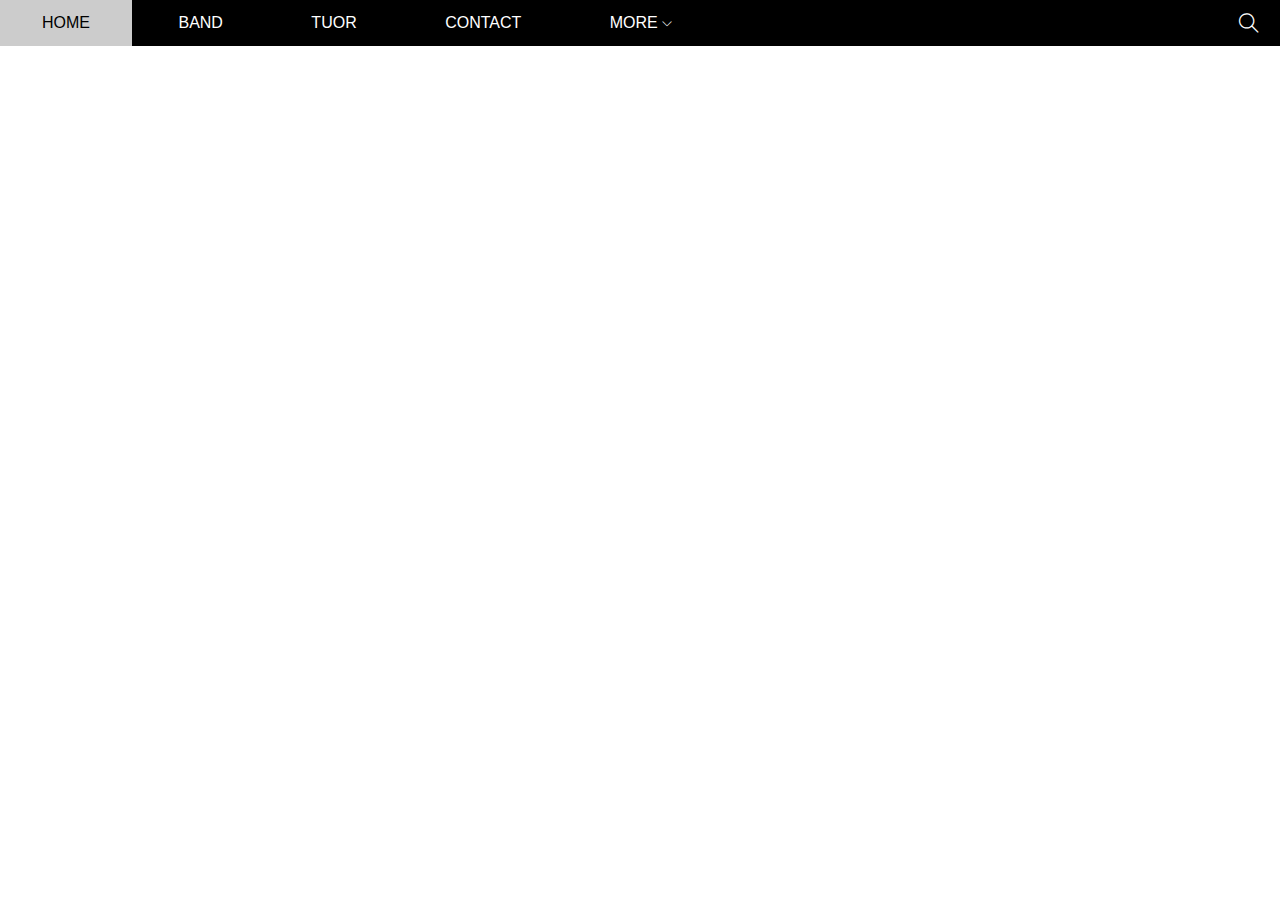
<file: w3bschool_band/index.html>
<!DOCTYPE html>
<html lang="en">
<head>
    <meta charset="UTF-8">
    <meta http-equiv="X-UA-Compatible" content="IE=edge">
    <meta name="viewport" content="width=device-width, initial-scale=1.0">
    <title>Document</title>
    <link rel="stylesheet" href="./assets/css/style.css">
    <link rel="stylesheet" href="./assets/fonts/themify-icons/themify-icons.css">
</head>
<body>
    <div id="main">
        <div id="header">
            <!--Begin nav-->
            <ul id="nav">
                <li><a href="">Home</a></li>
                <li><a href="">Band</a></li>
                <li><a href="">Tuor</a></li>
                <li><a href="">Contact</a></li>
                <li>
                    <a href="">More
                        <i class="nav-arrow-down ti-angle-down"></i>
                    </a>
                    <ul class="subnav">
                        <li><a href="">Merchandise</a></li>
                        <li><a href="">Extras</a></li>
                        <li><a href="">Media</a></li>
                    </ul>
                </li>
            </ul>
            <!--End nav-->
            <!--begin search-->
            <div class="search-btn">
               <i class="search-icon ti-search">

                </i>
            </div>
            <!--end search-->

        </div>
        
        <div id="slider">

        </div>

        <div id="content">
            
        </div>
        
        <div id="footer">

        </div>
    </div>
</body>
</html>
</file>
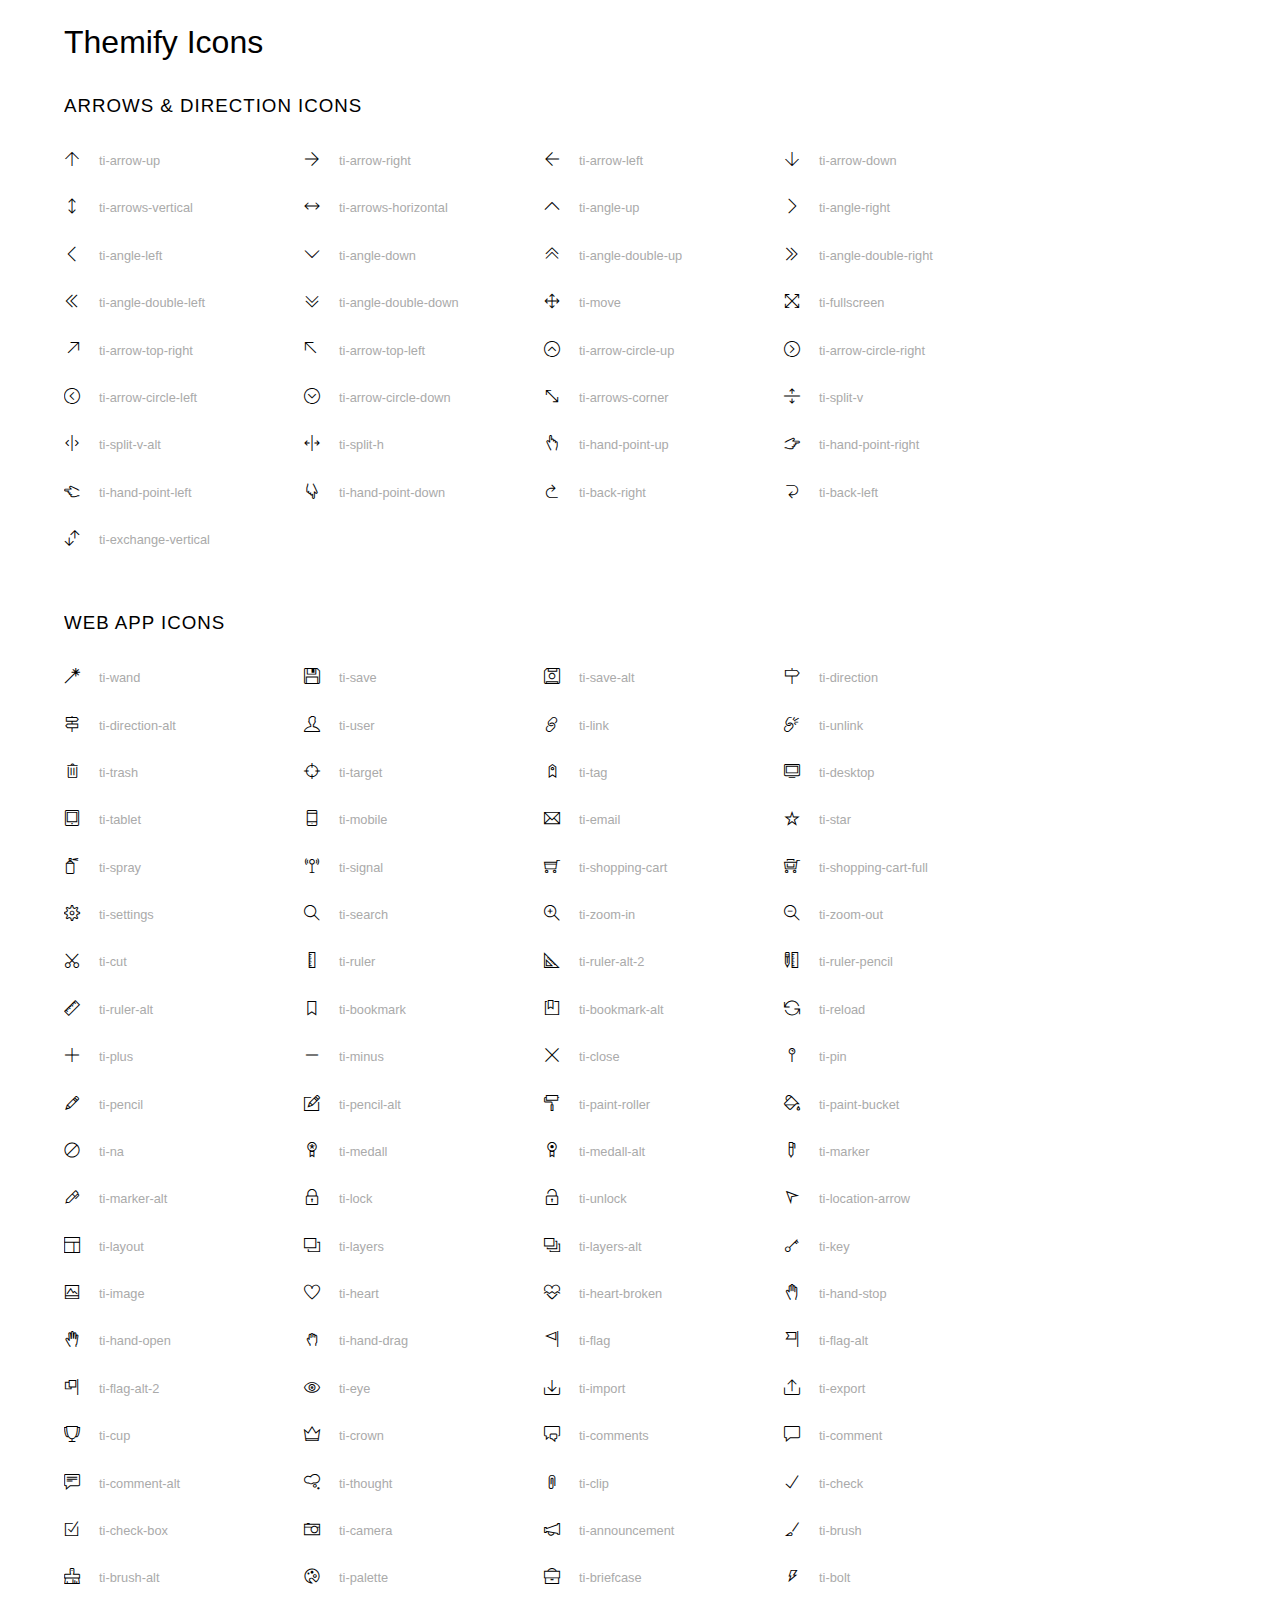
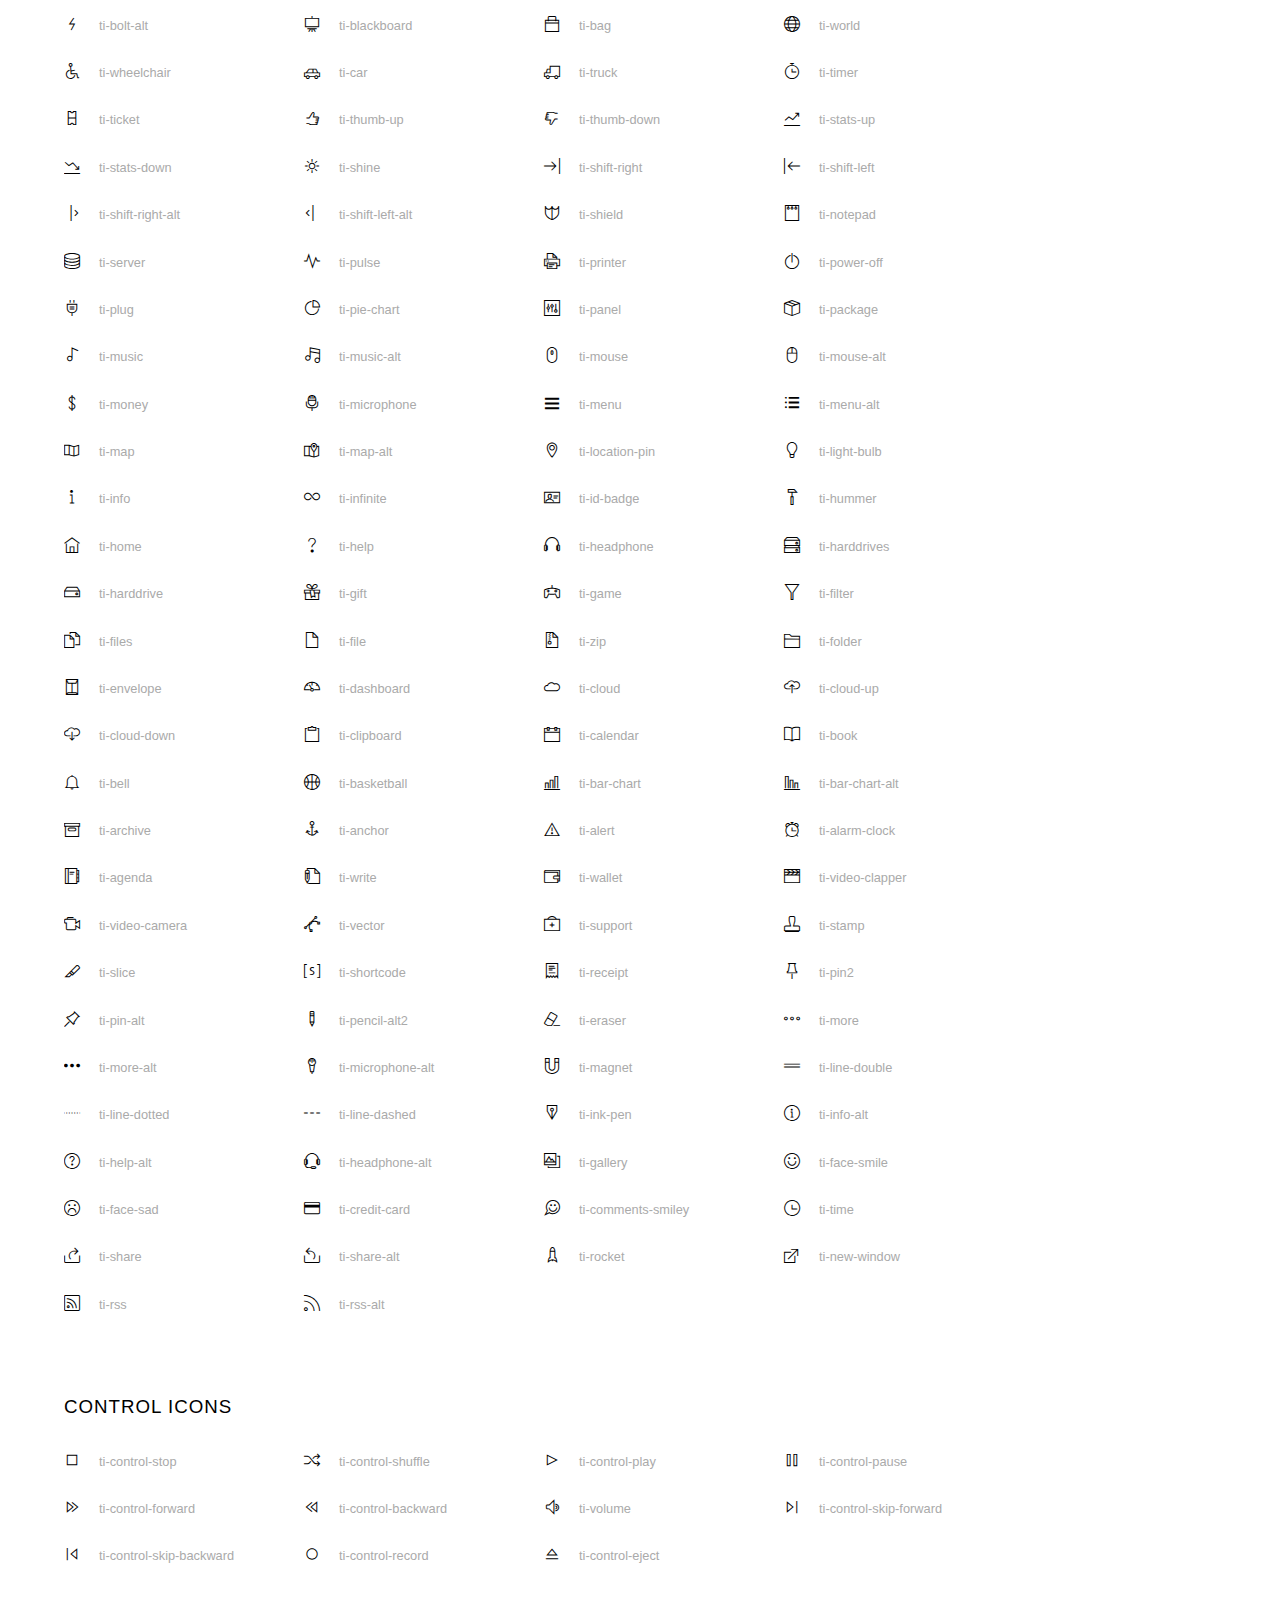
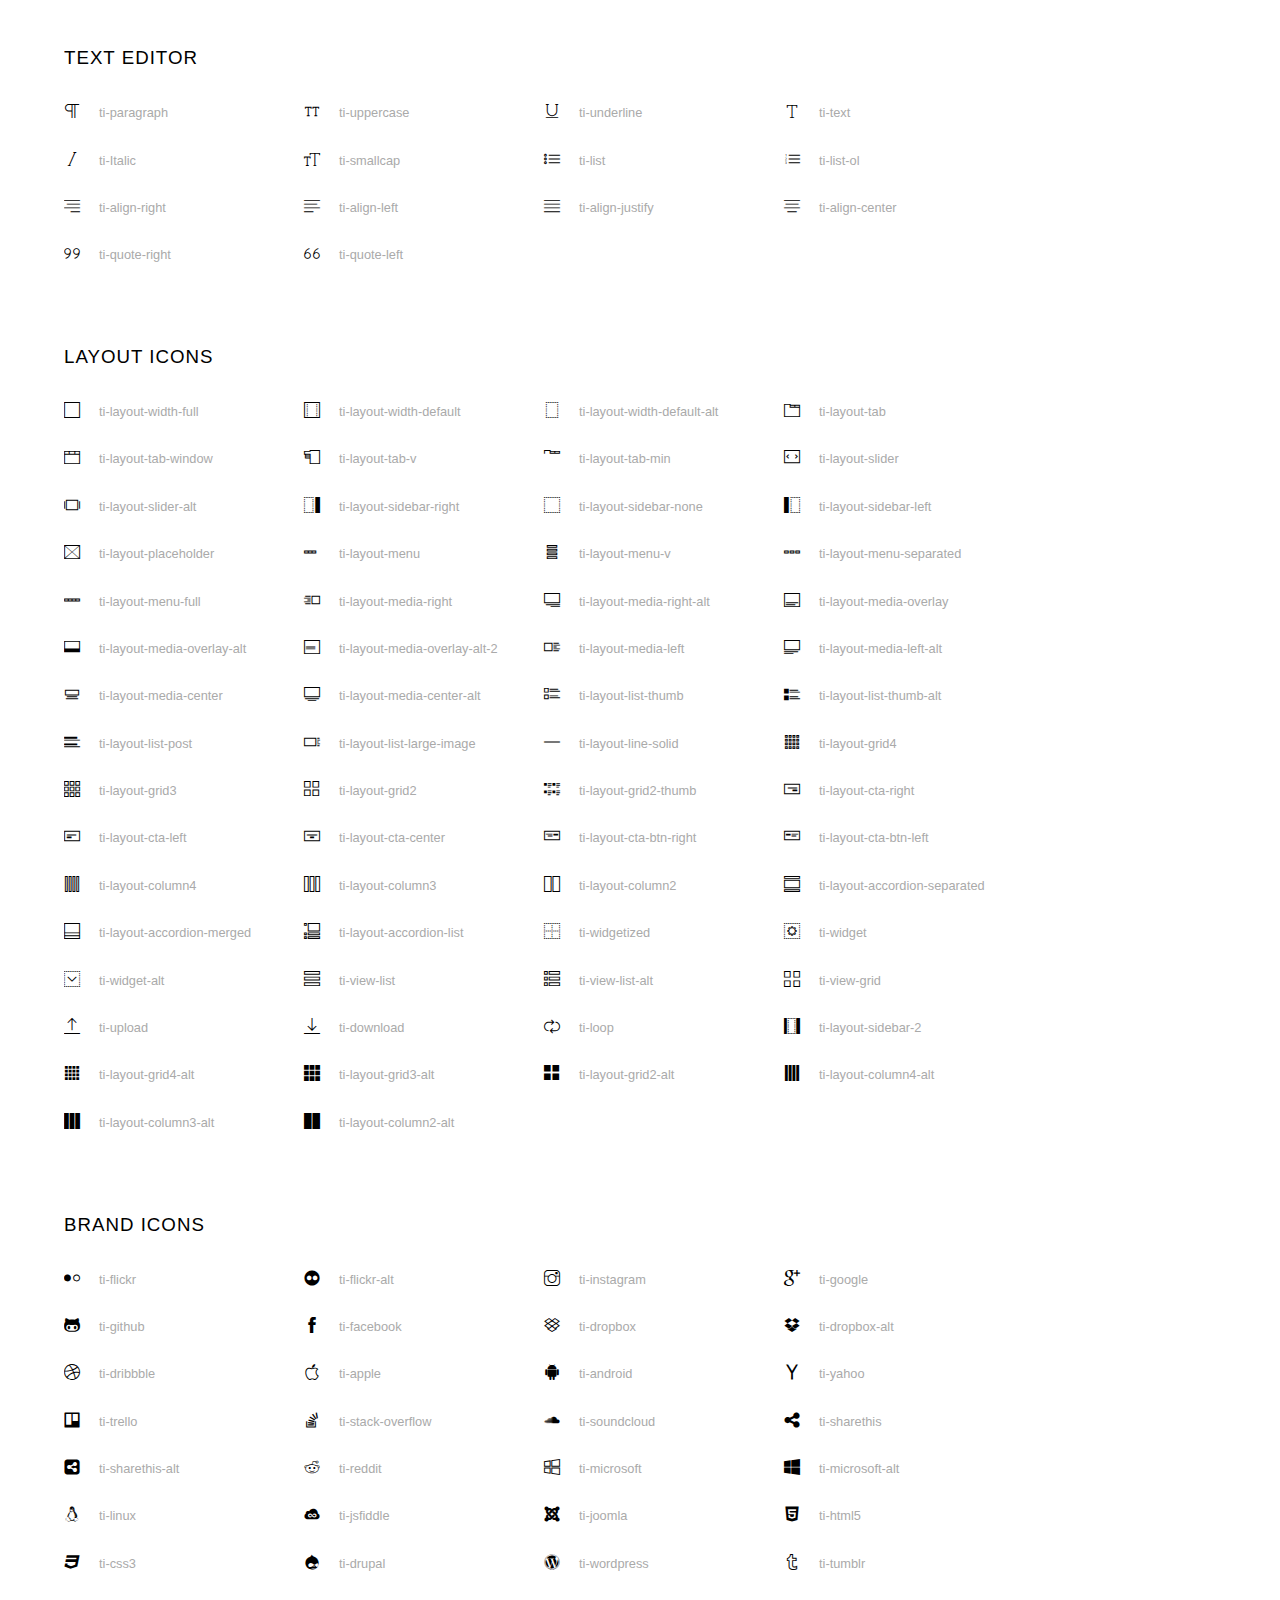
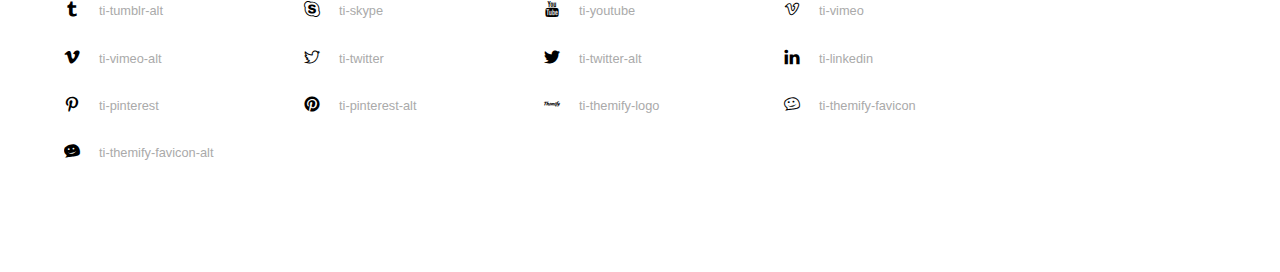
<file: w3bschool_band/assets/fonts/themify-icons/index.html>
<!doctype html>
<html>
<head>
	<meta charset="utf-8">
	<title>Themify Icon Font</title>
	<meta name="viewport" content="width=device-width">
	<link rel="stylesheet" href="demo-files/demo.css">
	<link rel="stylesheet" href="themify-icons.css">
	<!--[if lt IE 8]><!-->
	<link rel="stylesheet" href="ie7/ie7.css">
	<!--<![endif]-->
</head>
<body>
	<h1>Themify Icons</h1>

	<div class="icon-section">

		<div class="icon-section">
			<h3>Arrows &amp; Direction Icons </h3>

			<div class="icon-container">
				<span class="ti-arrow-up"></span><span class="icon-name"> ti-arrow-up</span>
			</div>
			<div class="icon-container">
				<span class="ti-arrow-right"></span><span class="icon-name"> ti-arrow-right</span>
			</div>
			<div class="icon-container">
				<span class="ti-arrow-left"></span><span class="icon-name"> ti-arrow-left</span>
			</div>
			<div class="icon-container">
				<span class="ti-arrow-down"></span><span class="icon-name"> ti-arrow-down</span>
			</div>
			<div class="icon-container">
				<span class="ti-arrows-vertical"></span><span class="icon-name"> ti-arrows-vertical</span>
			</div>
			<div class="icon-container">
				<span class="ti-arrows-horizontal"></span><span class="icon-name"> ti-arrows-horizontal</span>
			</div>
			<div class="icon-container">
				<span class="ti-angle-up"></span><span class="icon-name"> ti-angle-up</span>
			</div>
			<div class="icon-container">
				<span class="ti-angle-right"></span><span class="icon-name"> ti-angle-right</span>
			</div>
			<div class="icon-container">
				<span class="ti-angle-left"></span><span class="icon-name"> ti-angle-left</span>
			</div>
			<div class="icon-container">
				<span class="ti-angle-down"></span><span class="icon-name"> ti-angle-down</span>
			</div>	
			<div class="icon-container">
				<span class="ti-angle-double-up"></span><span class="icon-name"> ti-angle-double-up</span>
			</div>
			<div class="icon-container">
				<span class="ti-angle-double-right"></span><span class="icon-name"> ti-angle-double-right</span>
			</div>
			<div class="icon-container">
				<span class="ti-angle-double-left"></span><span class="icon-name"> ti-angle-double-left</span>
			</div>
			<div class="icon-container">
				<span class="ti-angle-double-down"></span><span class="icon-name"> ti-angle-double-down</span>
			</div>					
			<div class="icon-container">
				<span class="ti-move"></span><span class="icon-name"> ti-move</span>
			</div>
			<div class="icon-container">
				<span class="ti-fullscreen"></span><span class="icon-name"> ti-fullscreen</span>
			</div>
			<div class="icon-container">
				<span class="ti-arrow-top-right"></span><span class="icon-name"> ti-arrow-top-right</span>
			</div>
			<div class="icon-container">
				<span class="ti-arrow-top-left"></span><span class="icon-name"> ti-arrow-top-left</span>
			</div>
			<div class="icon-container">
				<span class="ti-arrow-circle-up"></span><span class="icon-name"> ti-arrow-circle-up</span>
			</div>
			<div class="icon-container">
				<span class="ti-arrow-circle-right"></span><span class="icon-name"> ti-arrow-circle-right</span>
			</div>
			<div class="icon-container">
				<span class="ti-arrow-circle-left"></span><span class="icon-name"> ti-arrow-circle-left</span>
			</div>
			<div class="icon-container">
				<span class="ti-arrow-circle-down"></span><span class="icon-name"> ti-arrow-circle-down</span>
			</div>
			<div class="icon-container">
				<span class="ti-arrows-corner"></span><span class="icon-name"> ti-arrows-corner</span>
			</div>
			<div class="icon-container">
				<span class="ti-split-v"></span><span class="icon-name"> ti-split-v</span>
			</div>

			<div class="icon-container">
				<span class="ti-split-v-alt"></span><span class="icon-name"> ti-split-v-alt</span>
			</div>
			<div class="icon-container">
				<span class="ti-split-h"></span><span class="icon-name"> ti-split-h</span>
			</div>
			<div class="icon-container">
				<span class="ti-hand-point-up"></span><span class="icon-name"> ti-hand-point-up</span>
			</div>
			<div class="icon-container">
				<span class="ti-hand-point-right"></span><span class="icon-name"> ti-hand-point-right</span>
			</div>
			<div class="icon-container">
				<span class="ti-hand-point-left"></span><span class="icon-name"> ti-hand-point-left</span>
			</div>
			<div class="icon-container">
				<span class="ti-hand-point-down"></span><span class="icon-name"> ti-hand-point-down</span>
			</div>
			<div class="icon-container">
				<span class="ti-back-right"></span><span class="icon-name"> ti-back-right</span>
			</div>
			<div class="icon-container">
				<span class="ti-back-left"></span><span class="icon-name"> ti-back-left</span>
			</div>
			<div class="icon-container">
				<span class="ti-exchange-vertical"></span><span class="icon-name"> ti-exchange-vertical</span>
			</div>

		</div> <!-- Arrows Icons -->



		<h3>Web App Icons</h3>
		
		<div class="icon-section">

			<div class="icon-container">
				<span class="ti-wand"></span><span class="icon-name"> ti-wand</span>
			</div>
			<div class="icon-container">
				<span class="ti-save"></span><span class="icon-name"> ti-save</span>
			</div>
			<div class="icon-container">
				<span class="ti-save-alt"></span><span class="icon-name"> ti-save-alt</span>
			</div>

			<div class="icon-container">
				<span class="ti-direction"></span><span class="icon-name"> ti-direction</span>
			</div>
			<div class="icon-container">
				<span class="ti-direction-alt"></span><span class="icon-name"> ti-direction-alt</span>
			</div>
			<div class="icon-container">
				<span class="ti-user"></span><span class="icon-name"> ti-user</span>
			</div>
			<div class="icon-container">
				<span class="ti-link"></span><span class="icon-name"> ti-link</span>
			</div>
			<div class="icon-container">
				<span class="ti-unlink"></span><span class="icon-name"> ti-unlink</span>
			</div>
			<div class="icon-container">
				<span class="ti-trash"></span><span class="icon-name"> ti-trash</span>
			</div>
			<div class="icon-container">
				<span class="ti-target"></span><span class="icon-name"> ti-target</span>
			</div>
			<div class="icon-container">
				<span class="ti-tag"></span><span class="icon-name"> ti-tag</span>
			</div>
			<div class="icon-container">
				<span class="ti-desktop"></span><span class="icon-name"> ti-desktop</span>
			</div>
			<div class="icon-container">
				<span class="ti-tablet"></span><span class="icon-name"> ti-tablet</span>
			</div>
			<div class="icon-container">
				<span class="ti-mobile"></span><span class="icon-name"> ti-mobile</span>
			</div>
			<div class="icon-container">
				<span class="ti-email"></span><span class="icon-name"> ti-email</span>
			</div>	
			<div class="icon-container">
				<span class="ti-star"></span><span class="icon-name"> ti-star</span>
			</div>
			<div class="icon-container">
				<span class="ti-spray"></span><span class="icon-name"> ti-spray</span>
			</div>
			<div class="icon-container">
				<span class="ti-signal"></span><span class="icon-name"> ti-signal</span>
			</div>
			<div class="icon-container">
				<span class="ti-shopping-cart"></span><span class="icon-name"> ti-shopping-cart</span>
			</div>
			<div class="icon-container">
				<span class="ti-shopping-cart-full"></span><span class="icon-name"> ti-shopping-cart-full</span>
			</div>
			<div class="icon-container">
				<span class="ti-settings"></span><span class="icon-name"> ti-settings</span>
			</div>
			<div class="icon-container">
				<span class="ti-search"></span><span class="icon-name"> ti-search</span>
			</div>
			<div class="icon-container">
				<span class="ti-zoom-in"></span><span class="icon-name"> ti-zoom-in</span>
			</div>
			<div class="icon-container">
				<span class="ti-zoom-out"></span><span class="icon-name"> ti-zoom-out</span>
			</div>
			<div class="icon-container">
				<span class="ti-cut"></span><span class="icon-name"> ti-cut</span>
			</div>
			<div class="icon-container">
				<span class="ti-ruler"></span><span class="icon-name"> ti-ruler</span>
			</div>
			<div class="icon-container">
				<span class="ti-ruler-alt-2"></span><span class="icon-name"> ti-ruler-alt-2</span>
			</div>			
			<div class="icon-container">
				<span class="ti-ruler-pencil"></span><span class="icon-name"> ti-ruler-pencil</span>
			</div>
			<div class="icon-container">
				<span class="ti-ruler-alt"></span><span class="icon-name"> ti-ruler-alt</span>
			</div>
			<div class="icon-container">
				<span class="ti-bookmark"></span><span class="icon-name"> ti-bookmark</span>
			</div>
			<div class="icon-container">
				<span class="ti-bookmark-alt"></span><span class="icon-name"> ti-bookmark-alt</span>
			</div>
			<div class="icon-container">
				<span class="ti-reload"></span><span class="icon-name"> ti-reload</span>
			</div>
			<div class="icon-container">
				<span class="ti-plus"></span><span class="icon-name"> ti-plus</span>
			</div>
			<div class="icon-container">
				<span class="ti-minus"></span><span class="icon-name"> ti-minus</span>
			</div>
			<div class="icon-container">
				<span class="ti-close"></span><span class="icon-name"> ti-close</span>
			</div>			
			<div class="icon-container">
				<span class="ti-pin"></span><span class="icon-name"> ti-pin</span>
			</div>
			<div class="icon-container">
				<span class="ti-pencil"></span><span class="icon-name"> ti-pencil</span>
			</div>
					
		  	<div class="icon-container">
				<span class="ti-pencil-alt"></span><span class="icon-name"> ti-pencil-alt</span>
			</div>
			<div class="icon-container">
				<span class="ti-paint-roller"></span><span class="icon-name"> ti-paint-roller</span>
			</div>
			<div class="icon-container">
				<span class="ti-paint-bucket"></span><span class="icon-name"> ti-paint-bucket</span>
			</div>
			<div class="icon-container">
				<span class="ti-na"></span><span class="icon-name"> ti-na</span>
			</div>
			<div class="icon-container">
				<span class="ti-medall"></span><span class="icon-name"> ti-medall</span>
			</div>
			<div class="icon-container">
				<span class="ti-medall-alt"></span><span class="icon-name"> ti-medall-alt</span>
			</div>
			<div class="icon-container">
				<span class="ti-marker"></span><span class="icon-name"> ti-marker</span>
			</div>
			<div class="icon-container">
				<span class="ti-marker-alt"></span><span class="icon-name"> ti-marker-alt</span>
			</div>

			<div class="icon-container">
				<span class="ti-lock"></span><span class="icon-name"> ti-lock</span>
			</div>
			<div class="icon-container">
				<span class="ti-unlock"></span><span class="icon-name"> ti-unlock</span>
			</div>
			<div class="icon-container">
				<span class="ti-location-arrow"></span><span class="icon-name"> ti-location-arrow</span>
			</div>
			<div class="icon-container">
				<span class="ti-layout"></span><span class="icon-name"> ti-layout</span>
			</div>
			<div class="icon-container">
				<span class="ti-layers"></span><span class="icon-name"> ti-layers</span>
			</div>
			<div class="icon-container">
				<span class="ti-layers-alt"></span><span class="icon-name"> ti-layers-alt</span>
			</div>
			<div class="icon-container">
				<span class="ti-key"></span><span class="icon-name"> ti-key</span>
			</div>
			<div class="icon-container">
				<span class="ti-image"></span><span class="icon-name"> ti-image</span>
			</div>
			<div class="icon-container">
				<span class="ti-heart"></span><span class="icon-name"> ti-heart</span>
			</div>
			<div class="icon-container">
				<span class="ti-heart-broken"></span><span class="icon-name"> ti-heart-broken</span>
			</div>
			<div class="icon-container">
				<span class="ti-hand-stop"></span><span class="icon-name"> ti-hand-stop</span>
			</div>
			<div class="icon-container">
				<span class="ti-hand-open"></span><span class="icon-name"> ti-hand-open</span>
			</div>
			<div class="icon-container">
				<span class="ti-hand-drag"></span><span class="icon-name"> ti-hand-drag</span>
			</div>
			<div class="icon-container">
				<span class="ti-flag"></span><span class="icon-name"> ti-flag</span>
			</div>
			<div class="icon-container">
				<span class="ti-flag-alt"></span><span class="icon-name"> ti-flag-alt</span>
			</div>
			<div class="icon-container">
				<span class="ti-flag-alt-2"></span><span class="icon-name"> ti-flag-alt-2</span>
			</div>
			<div class="icon-container">
				<span class="ti-eye"></span><span class="icon-name"> ti-eye</span>
			</div>
			<div class="icon-container">
				<span class="ti-import"></span><span class="icon-name"> ti-import</span>
			</div>			
			<div class="icon-container">
				<span class="ti-export"></span><span class="icon-name"> ti-export</span>
			</div>
			<div class="icon-container">
				<span class="ti-cup"></span><span class="icon-name"> ti-cup</span>
			</div>
			<div class="icon-container">
				<span class="ti-crown"></span><span class="icon-name"> ti-crown</span>
			</div>
			<div class="icon-container">
				<span class="ti-comments"></span><span class="icon-name"> ti-comments</span>
			</div>
			<div class="icon-container">
				<span class="ti-comment"></span><span class="icon-name"> ti-comment</span>
			</div>
			<div class="icon-container">
				<span class="ti-comment-alt"></span><span class="icon-name"> ti-comment-alt</span>
			</div>
			<div class="icon-container">
				<span class="ti-thought"></span><span class="icon-name"> ti-thought</span>
			</div>			
			<div class="icon-container">
				<span class="ti-clip"></span><span class="icon-name"> ti-clip</span>
			</div>

			<div class="icon-container">
				<span class="ti-check"></span><span class="icon-name"> ti-check</span>
			</div>
			<div class="icon-container">
				<span class="ti-check-box"></span><span class="icon-name"> ti-check-box</span>
			</div>
			<div class="icon-container">
				<span class="ti-camera"></span><span class="icon-name"> ti-camera</span>
			</div>
			<div class="icon-container">
				<span class="ti-announcement"></span><span class="icon-name"> ti-announcement</span>
			</div>
			<div class="icon-container">
				<span class="ti-brush"></span><span class="icon-name"> ti-brush</span>
			</div>
			<div class="icon-container">
				<span class="ti-brush-alt"></span><span class="icon-name"> ti-brush-alt</span>
			</div>
			<div class="icon-container">
				<span class="ti-palette"></span><span class="icon-name"> ti-palette</span>
			</div>			
			<div class="icon-container">
				<span class="ti-briefcase"></span><span class="icon-name"> ti-briefcase</span>
			</div>
			<div class="icon-container">
				<span class="ti-bolt"></span><span class="icon-name"> ti-bolt</span>
			</div>
			<div class="icon-container">
				<span class="ti-bolt-alt"></span><span class="icon-name"> ti-bolt-alt</span>
			</div>
			<div class="icon-container">
				<span class="ti-blackboard"></span><span class="icon-name"> ti-blackboard</span>
			</div>
			<div class="icon-container">
				<span class="ti-bag"></span><span class="icon-name"> ti-bag</span>
			</div>
			<div class="icon-container">
				<span class="ti-world"></span><span class="icon-name"> ti-world</span>
			</div>
			<div class="icon-container">
				<span class="ti-wheelchair"></span><span class="icon-name"> ti-wheelchair</span>
			</div>
			<div class="icon-container">
				<span class="ti-car"></span><span class="icon-name"> ti-car</span>
			</div>
			<div class="icon-container">
				<span class="ti-truck"></span><span class="icon-name"> ti-truck</span>
			</div>
			<div class="icon-container">
				<span class="ti-timer"></span><span class="icon-name"> ti-timer</span>
			</div>
			<div class="icon-container">
				<span class="ti-ticket"></span><span class="icon-name"> ti-ticket</span>
			</div>
			<div class="icon-container">
				<span class="ti-thumb-up"></span><span class="icon-name"> ti-thumb-up</span>
			</div>
			<div class="icon-container">
				<span class="ti-thumb-down"></span><span class="icon-name"> ti-thumb-down</span>
			</div>

			<div class="icon-container">
				<span class="ti-stats-up"></span><span class="icon-name"> ti-stats-up</span>
			</div>
			<div class="icon-container">
				<span class="ti-stats-down"></span><span class="icon-name"> ti-stats-down</span>
			</div>
			<div class="icon-container">
				<span class="ti-shine"></span><span class="icon-name"> ti-shine</span>
			</div>
			<div class="icon-container">
				<span class="ti-shift-right"></span><span class="icon-name"> ti-shift-right</span>
			</div>
			<div class="icon-container">
				<span class="ti-shift-left"></span><span class="icon-name"> ti-shift-left</span>
			</div>

			<div class="icon-container">
				<span class="ti-shift-right-alt"></span><span class="icon-name"> ti-shift-right-alt</span>
			</div>
			<div class="icon-container">
				<span class="ti-shift-left-alt"></span><span class="icon-name"> ti-shift-left-alt</span>
			</div>
			<div class="icon-container">
				<span class="ti-shield"></span><span class="icon-name"> ti-shield</span>
			</div>
			<div class="icon-container">
				<span class="ti-notepad"></span><span class="icon-name"> ti-notepad</span>
			</div>
			<div class="icon-container">
				<span class="ti-server"></span><span class="icon-name"> ti-server</span>
			</div>

			<div class="icon-container">
				<span class="ti-pulse"></span><span class="icon-name"> ti-pulse</span>
			</div>
			<div class="icon-container">
				<span class="ti-printer"></span><span class="icon-name"> ti-printer</span>
			</div>
			<div class="icon-container">
				<span class="ti-power-off"></span><span class="icon-name"> ti-power-off</span>
			</div>
			<div class="icon-container">
				<span class="ti-plug"></span><span class="icon-name"> ti-plug</span>
			</div>
			<div class="icon-container">
				<span class="ti-pie-chart"></span><span class="icon-name"> ti-pie-chart</span>
			</div>

			<div class="icon-container">
				<span class="ti-panel"></span><span class="icon-name"> ti-panel</span>
			</div>
			<div class="icon-container">
				<span class="ti-package"></span><span class="icon-name"> ti-package</span>
			</div>
			<div class="icon-container">
				<span class="ti-music"></span><span class="icon-name"> ti-music</span>
			</div>
			<div class="icon-container">
				<span class="ti-music-alt"></span><span class="icon-name"> ti-music-alt</span>
			</div>
			<div class="icon-container">
				<span class="ti-mouse"></span><span class="icon-name"> ti-mouse</span>
			</div>
			<div class="icon-container">
				<span class="ti-mouse-alt"></span><span class="icon-name"> ti-mouse-alt</span>
			</div>
			<div class="icon-container">
				<span class="ti-money"></span><span class="icon-name"> ti-money</span>
			</div>
			<div class="icon-container">
				<span class="ti-microphone"></span><span class="icon-name"> ti-microphone</span>
			</div>
			<div class="icon-container">
				<span class="ti-menu"></span><span class="icon-name"> ti-menu</span>
			</div>
			<div class="icon-container">
				<span class="ti-menu-alt"></span><span class="icon-name"> ti-menu-alt</span>
			</div>
			<div class="icon-container">
				<span class="ti-map"></span><span class="icon-name"> ti-map</span>
			</div>
			<div class="icon-container">
				<span class="ti-map-alt"></span><span class="icon-name"> ti-map-alt</span>
			</div>

			<div class="icon-container">
				<span class="ti-location-pin"></span><span class="icon-name"> ti-location-pin</span>
			</div>

			<div class="icon-container">
				<span class="ti-light-bulb"></span><span class="icon-name"> ti-light-bulb</span>
			</div>
			<div class="icon-container">
				<span class="ti-info"></span><span class="icon-name"> ti-info</span>
			</div>
			<div class="icon-container">
				<span class="ti-infinite"></span><span class="icon-name"> ti-infinite</span>
			</div>
			<div class="icon-container">
				<span class="ti-id-badge"></span><span class="icon-name"> ti-id-badge</span>
			</div>
			<div class="icon-container">
				<span class="ti-hummer"></span><span class="icon-name"> ti-hummer</span>
			</div>
			<div class="icon-container">
				<span class="ti-home"></span><span class="icon-name"> ti-home</span>
			</div>
			<div class="icon-container">
				<span class="ti-help"></span><span class="icon-name"> ti-help</span>
			</div>
			<div class="icon-container">
				<span class="ti-headphone"></span><span class="icon-name"> ti-headphone</span>
			</div>
			<div class="icon-container">
				<span class="ti-harddrives"></span><span class="icon-name"> ti-harddrives</span>
			</div>
			<div class="icon-container">
				<span class="ti-harddrive"></span><span class="icon-name"> ti-harddrive</span>
			</div>
			<div class="icon-container">
				<span class="ti-gift"></span><span class="icon-name"> ti-gift</span>
			</div>
			<div class="icon-container">
				<span class="ti-game"></span><span class="icon-name"> ti-game</span>
			</div>
			<div class="icon-container">
				<span class="ti-filter"></span><span class="icon-name"> ti-filter</span>
			</div>
			<div class="icon-container">
				<span class="ti-files"></span><span class="icon-name"> ti-files</span>
			</div>
			<div class="icon-container">
				<span class="ti-file"></span><span class="icon-name"> ti-file</span>
			</div>
			<div class="icon-container">
				<span class="ti-zip"></span><span class="icon-name"> ti-zip</span>
			</div>
			<div class="icon-container">
				<span class="ti-folder"></span><span class="icon-name"> ti-folder</span>
			</div>			
			<div class="icon-container">
				<span class="ti-envelope"></span><span class="icon-name"> ti-envelope</span>
			</div>


			<div class="icon-container">
				<span class="ti-dashboard"></span><span class="icon-name"> ti-dashboard</span>
			</div>
			<div class="icon-container">
				<span class="ti-cloud"></span><span class="icon-name"> ti-cloud</span>
			</div>
			<div class="icon-container">
				<span class="ti-cloud-up"></span><span class="icon-name"> ti-cloud-up</span>
			</div>
			<div class="icon-container">
				<span class="ti-cloud-down"></span><span class="icon-name"> ti-cloud-down</span>
			</div>
			<div class="icon-container">
				<span class="ti-clipboard"></span><span class="icon-name"> ti-clipboard</span>
			</div>
			<div class="icon-container">
				<span class="ti-calendar"></span><span class="icon-name"> ti-calendar</span>
			</div>
			<div class="icon-container">
				<span class="ti-book"></span><span class="icon-name"> ti-book</span>
			</div>
			<div class="icon-container">
				<span class="ti-bell"></span><span class="icon-name"> ti-bell</span>
			</div>
			<div class="icon-container">
				<span class="ti-basketball"></span><span class="icon-name"> ti-basketball</span>
			</div>
			<div class="icon-container">
				<span class="ti-bar-chart"></span><span class="icon-name"> ti-bar-chart</span>
			</div>
			<div class="icon-container">
				<span class="ti-bar-chart-alt"></span><span class="icon-name"> ti-bar-chart-alt</span>
			</div>


			<div class="icon-container">
				<span class="ti-archive"></span><span class="icon-name"> ti-archive</span>
			</div>
			<div class="icon-container">
				<span class="ti-anchor"></span><span class="icon-name"> ti-anchor</span>
			</div>

			<div class="icon-container">
				<span class="ti-alert"></span><span class="icon-name"> ti-alert</span>
			</div>
			<div class="icon-container">
				<span class="ti-alarm-clock"></span><span class="icon-name"> ti-alarm-clock</span>
			</div>
			<div class="icon-container">
				<span class="ti-agenda"></span><span class="icon-name"> ti-agenda</span>
			</div>
			<div class="icon-container">
				<span class="ti-write"></span><span class="icon-name"> ti-write</span>
			</div>

			<div class="icon-container">
				<span class="ti-wallet"></span><span class="icon-name"> ti-wallet</span>
			</div>
			<div class="icon-container">
				<span class="ti-video-clapper"></span><span class="icon-name"> ti-video-clapper</span>
			</div>
			<div class="icon-container">
				<span class="ti-video-camera"></span><span class="icon-name"> ti-video-camera</span>
			</div>
			<div class="icon-container">
				<span class="ti-vector"></span><span class="icon-name"> ti-vector</span>
			</div>

			<div class="icon-container">
				<span class="ti-support"></span><span class="icon-name"> ti-support</span>
			</div>
			<div class="icon-container">
				<span class="ti-stamp"></span><span class="icon-name"> ti-stamp</span>
			</div>
			<div class="icon-container">
				<span class="ti-slice"></span><span class="icon-name"> ti-slice</span>
			</div>
			<div class="icon-container">
				<span class="ti-shortcode"></span><span class="icon-name"> ti-shortcode</span>
			</div>
			<div class="icon-container">
				<span class="ti-receipt"></span><span class="icon-name"> ti-receipt</span>
			</div>
			<div class="icon-container">
				<span class="ti-pin2"></span><span class="icon-name"> ti-pin2</span>
			</div>
			<div class="icon-container">
				<span class="ti-pin-alt"></span><span class="icon-name"> ti-pin-alt</span>
			</div>
			<div class="icon-container">
				<span class="ti-pencil-alt2"></span><span class="icon-name"> ti-pencil-alt2</span>
			</div>
			<div class="icon-container">
				<span class="ti-eraser"></span><span class="icon-name"> ti-eraser</span>
			</div>			
			<div class="icon-container">
				<span class="ti-more"></span><span class="icon-name"> ti-more</span>
			</div>
			<div class="icon-container">
				<span class="ti-more-alt"></span><span class="icon-name"> ti-more-alt</span>
			</div>
			<div class="icon-container">
				<span class="ti-microphone-alt"></span><span class="icon-name"> ti-microphone-alt</span>
			</div>
			<div class="icon-container">
				<span class="ti-magnet"></span><span class="icon-name"> ti-magnet</span>
			</div>
			<div class="icon-container">
				<span class="ti-line-double"></span><span class="icon-name"> ti-line-double</span>
			</div>
			<div class="icon-container">
				<span class="ti-line-dotted"></span><span class="icon-name"> ti-line-dotted</span>
			</div>
			<div class="icon-container">
				<span class="ti-line-dashed"></span><span class="icon-name"> ti-line-dashed</span>
			</div>

			<div class="icon-container">
				<span class="ti-ink-pen"></span><span class="icon-name"> ti-ink-pen</span>
			</div>
			<div class="icon-container">
				<span class="ti-info-alt"></span><span class="icon-name"> ti-info-alt</span>
			</div>
			<div class="icon-container">
				<span class="ti-help-alt"></span><span class="icon-name"> ti-help-alt</span>
			</div>
			<div class="icon-container">
				<span class="ti-headphone-alt"></span><span class="icon-name"> ti-headphone-alt</span>
			</div>

			<div class="icon-container">
				<span class="ti-gallery"></span><span class="icon-name"> ti-gallery</span>
			</div>
			<div class="icon-container">
				<span class="ti-face-smile"></span><span class="icon-name"> ti-face-smile</span>
			</div>
			<div class="icon-container">
				<span class="ti-face-sad"></span><span class="icon-name"> ti-face-sad</span>
			</div>
			<div class="icon-container">
				<span class="ti-credit-card"></span><span class="icon-name"> ti-credit-card</span>
			</div>
			<div class="icon-container">
				<span class="ti-comments-smiley"></span><span class="icon-name"> ti-comments-smiley</span>
			</div>
			<div class="icon-container">
				<span class="ti-time"></span><span class="icon-name"> ti-time</span>
			</div>
			<div class="icon-container">
				<span class="ti-share"></span><span class="icon-name"> ti-share</span>
			</div>
			<div class="icon-container">
				<span class="ti-share-alt"></span><span class="icon-name"> ti-share-alt</span>
			</div>
			<div class="icon-container">
				<span class="ti-rocket"></span><span class="icon-name"> ti-rocket</span>
			</div>

			<div class="icon-container">
				<span class="ti-new-window"></span><span class="icon-name"> ti-new-window</span>
			</div>

			<div class="icon-container">
				<span class="ti-rss"></span><span class="icon-name"> ti-rss</span>
			</div>

			<div class="icon-container">
				<span class="ti-rss-alt"></span><span class="icon-name"> ti-rss-alt</span>
			</div>
			
		</div><!-- Web App Icons -->


		<div class="icon-section">
			<h3>Control Icons</h3>
			<div class="icon-container">
				<span class="ti-control-stop"></span><span class="icon-name"> ti-control-stop</span>
			</div>
			<div class="icon-container">
				<span class="ti-control-shuffle"></span><span class="icon-name"> ti-control-shuffle</span>
			</div>
			<div class="icon-container">
				<span class="ti-control-play"></span><span class="icon-name"> ti-control-play</span>
			</div>
			<div class="icon-container">
				<span class="ti-control-pause"></span><span class="icon-name"> ti-control-pause</span>
			</div>
			<div class="icon-container">
				<span class="ti-control-forward"></span><span class="icon-name"> ti-control-forward</span>
			</div>
			<div class="icon-container">
				<span class="ti-control-backward"></span><span class="icon-name"> ti-control-backward</span>
			</div>	
			<div class="icon-container">
				<span class="ti-volume"></span><span class="icon-name"> ti-volume</span>
			</div>
			<div class="icon-container">
				<span class="ti-control-skip-forward"></span><span class="icon-name"> ti-control-skip-forward</span>
			</div>
			<div class="icon-container">
				<span class="ti-control-skip-backward"></span><span class="icon-name"> ti-control-skip-backward</span>
			</div>
			<div class="icon-container">
				<span class="ti-control-record"></span><span class="icon-name"> ti-control-record</span>
			</div>
			<div class="icon-container">
				<span class="ti-control-eject"></span><span class="icon-name"> ti-control-eject</span>
			</div>			
		</div> <!-- Control Icons -->


		<div class="icon-section">
			<h3>Text Editor</h3>

			<div class="icon-container">
				<span class="ti-paragraph"></span><span class="icon-name"> ti-paragraph</span>
			</div>
			<div class="icon-container">
				<span class="ti-uppercase"></span><span class="icon-name"> ti-uppercase</span>
			</div>

			<div class="icon-container">
				<span class="ti-underline"></span><span class="icon-name"> ti-underline</span>
			</div>
			<div class="icon-container">
				<span class="ti-text"></span><span class="icon-name"> ti-text</span>
			</div>
			<div class="icon-container">
				<span class="ti-Italic"></span><span class="icon-name"> ti-Italic</span>
			</div>
			<div class="icon-container">
				<span class="ti-smallcap"></span><span class="icon-name"> ti-smallcap</span>
			</div>
			<div class="icon-container">
				<span class="ti-list"></span><span class="icon-name"> ti-list</span>
			</div>
			<div class="icon-container">
				<span class="ti-list-ol"></span><span class="icon-name"> ti-list-ol</span>
			</div>
			<div class="icon-container">
				<span class="ti-align-right"></span><span class="icon-name"> ti-align-right</span>
			</div>
			<div class="icon-container">
				<span class="ti-align-left"></span><span class="icon-name"> ti-align-left</span>
			</div>
			<div class="icon-container">
				<span class="ti-align-justify"></span><span class="icon-name"> ti-align-justify</span>
			</div>
			<div class="icon-container">
				<span class="ti-align-center"></span><span class="icon-name"> ti-align-center</span>
			</div>
			<div class="icon-container">
				<span class="ti-quote-right"></span><span class="icon-name"> ti-quote-right</span>
			</div>
			<div class="icon-container">
				<span class="ti-quote-left"></span><span class="icon-name"> ti-quote-left</span>
			</div>

		</div> <!-- Text Editor -->



		<div class="icon-section">
			<h3>Layout Icons</h3>
			<div class="icon-container">
				<span class="ti-layout-width-full"></span><span class="icon-name"> ti-layout-width-full</span>
			</div>
			<div class="icon-container">
				<span class="ti-layout-width-default"></span><span class="icon-name"> ti-layout-width-default</span>
			</div>
			<div class="icon-container">
				<span class="ti-layout-width-default-alt"></span><span class="icon-name"> ti-layout-width-default-alt</span>
			</div>
			<div class="icon-container">
				<span class="ti-layout-tab"></span><span class="icon-name"> ti-layout-tab</span>
			</div>
			<div class="icon-container">
				<span class="ti-layout-tab-window"></span><span class="icon-name"> ti-layout-tab-window</span>
			</div>
			<div class="icon-container">
				<span class="ti-layout-tab-v"></span><span class="icon-name"> ti-layout-tab-v</span>
			</div>
			<div class="icon-container">
				<span class="ti-layout-tab-min"></span><span class="icon-name"> ti-layout-tab-min</span>
			</div>
			<div class="icon-container">
				<span class="ti-layout-slider"></span><span class="icon-name"> ti-layout-slider</span>
			</div>
			<div class="icon-container">
				<span class="ti-layout-slider-alt"></span><span class="icon-name"> ti-layout-slider-alt</span>
			</div>
			<div class="icon-container">
				<span class="ti-layout-sidebar-right"></span><span class="icon-name"> ti-layout-sidebar-right</span>
			</div>
			<div class="icon-container">
				<span class="ti-layout-sidebar-none"></span><span class="icon-name"> ti-layout-sidebar-none</span>
			</div>
			<div class="icon-container">
				<span class="ti-layout-sidebar-left"></span><span class="icon-name"> ti-layout-sidebar-left</span>
			</div>
			<div class="icon-container">
				<span class="ti-layout-placeholder"></span><span class="icon-name"> ti-layout-placeholder</span>
			</div>
			<div class="icon-container">
				<span class="ti-layout-menu"></span><span class="icon-name"> ti-layout-menu</span>
			</div>
			<div class="icon-container">
				<span class="ti-layout-menu-v"></span><span class="icon-name"> ti-layout-menu-v</span>
			</div>
			<div class="icon-container">
				<span class="ti-layout-menu-separated"></span><span class="icon-name"> ti-layout-menu-separated</span>
			</div>
			<div class="icon-container">
				<span class="ti-layout-menu-full"></span><span class="icon-name"> ti-layout-menu-full</span>
			</div>
			<div class="icon-container">
				<span class="ti-layout-media-right"></span><span class="icon-name"> ti-layout-media-right</span>
			</div>
			<div class="icon-container">
				<span class="ti-layout-media-right-alt"></span><span class="icon-name"> ti-layout-media-right-alt</span>
			</div>
			<div class="icon-container">
				<span class="ti-layout-media-overlay"></span><span class="icon-name"> ti-layout-media-overlay</span>
			</div>
			<div class="icon-container">
				<span class="ti-layout-media-overlay-alt"></span><span class="icon-name"> ti-layout-media-overlay-alt</span>
			</div>
			<div class="icon-container">
				<span class="ti-layout-media-overlay-alt-2"></span><span class="icon-name"> ti-layout-media-overlay-alt-2</span>
			</div>
			<div class="icon-container">
				<span class="ti-layout-media-left"></span><span class="icon-name"> ti-layout-media-left</span>
			</div>
			<div class="icon-container">
				<span class="ti-layout-media-left-alt"></span><span class="icon-name"> ti-layout-media-left-alt</span>
			</div>
			<div class="icon-container">
				<span class="ti-layout-media-center"></span><span class="icon-name"> ti-layout-media-center</span>
			</div>
			<div class="icon-container">
				<span class="ti-layout-media-center-alt"></span><span class="icon-name"> ti-layout-media-center-alt</span>
			</div>
			<div class="icon-container">
				<span class="ti-layout-list-thumb"></span><span class="icon-name"> ti-layout-list-thumb</span>
			</div>
			<div class="icon-container">
				<span class="ti-layout-list-thumb-alt"></span><span class="icon-name"> ti-layout-list-thumb-alt</span>
			</div>
			<div class="icon-container">
				<span class="ti-layout-list-post"></span><span class="icon-name"> ti-layout-list-post</span>
			</div>
			<div class="icon-container">
				<span class="ti-layout-list-large-image"></span><span class="icon-name"> ti-layout-list-large-image</span>
			</div>
			<div class="icon-container">
				<span class="ti-layout-line-solid"></span><span class="icon-name"> ti-layout-line-solid</span>
			</div>
			<div class="icon-container">
				<span class="ti-layout-grid4"></span><span class="icon-name"> ti-layout-grid4</span>
			</div>
			<div class="icon-container">
				<span class="ti-layout-grid3"></span><span class="icon-name"> ti-layout-grid3</span>
			</div>
			<div class="icon-container">
				<span class="ti-layout-grid2"></span><span class="icon-name"> ti-layout-grid2</span>
			</div>
			<div class="icon-container">
				<span class="ti-layout-grid2-thumb"></span><span class="icon-name"> ti-layout-grid2-thumb</span>
			</div>
			<div class="icon-container">
				<span class="ti-layout-cta-right"></span><span class="icon-name"> ti-layout-cta-right</span>
			</div>
			<div class="icon-container">
				<span class="ti-layout-cta-left"></span><span class="icon-name"> ti-layout-cta-left</span>
			</div>
			<div class="icon-container">
				<span class="ti-layout-cta-center"></span><span class="icon-name"> ti-layout-cta-center</span>
			</div>
			<div class="icon-container">
				<span class="ti-layout-cta-btn-right"></span><span class="icon-name"> ti-layout-cta-btn-right</span>
			</div>
			<div class="icon-container">
				<span class="ti-layout-cta-btn-left"></span><span class="icon-name"> ti-layout-cta-btn-left</span>
			</div>
			<div class="icon-container">
				<span class="ti-layout-column4"></span><span class="icon-name"> ti-layout-column4</span>
			</div>
			<div class="icon-container">
				<span class="ti-layout-column3"></span><span class="icon-name"> ti-layout-column3</span>
			</div>
			<div class="icon-container">
				<span class="ti-layout-column2"></span><span class="icon-name"> ti-layout-column2</span>
			</div>
			<div class="icon-container">
				<span class="ti-layout-accordion-separated"></span><span class="icon-name"> ti-layout-accordion-separated</span>
			</div>
			<div class="icon-container">
				<span class="ti-layout-accordion-merged"></span><span class="icon-name"> ti-layout-accordion-merged</span>
			</div>
			<div class="icon-container">
				<span class="ti-layout-accordion-list"></span><span class="icon-name"> ti-layout-accordion-list</span>
			</div>
			<div class="icon-container">
				<span class="ti-widgetized"></span><span class="icon-name"> ti-widgetized</span>
			</div>
			<div class="icon-container">
				<span class="ti-widget"></span><span class="icon-name"> ti-widget</span>
			</div>
			<div class="icon-container">
				<span class="ti-widget-alt"></span><span class="icon-name"> ti-widget-alt</span>
			</div>
			<div class="icon-container">
				<span class="ti-view-list"></span><span class="icon-name"> ti-view-list</span>
			</div>
			<div class="icon-container">
				<span class="ti-view-list-alt"></span><span class="icon-name"> ti-view-list-alt</span>
			</div>
			<div class="icon-container">
				<span class="ti-view-grid"></span><span class="icon-name"> ti-view-grid</span>
			</div>
			<div class="icon-container">
				<span class="ti-upload"></span><span class="icon-name"> ti-upload</span>
			</div>
			<div class="icon-container">
				<span class="ti-download"></span><span class="icon-name"> ti-download</span>
			</div>	
			<div class="icon-container">
				<span class="ti-loop"></span><span class="icon-name"> ti-loop</span>
			</div>
			<div class="icon-container">
				<span class="ti-layout-sidebar-2"></span><span class="icon-name"> ti-layout-sidebar-2</span>
			</div>
			<div class="icon-container">
				<span class="ti-layout-grid4-alt"></span><span class="icon-name"> ti-layout-grid4-alt</span>
			</div>
			<div class="icon-container">
				<span class="ti-layout-grid3-alt"></span><span class="icon-name"> ti-layout-grid3-alt</span>
			</div>
			<div class="icon-container">
				<span class="ti-layout-grid2-alt"></span><span class="icon-name"> ti-layout-grid2-alt</span>
			</div>
			<div class="icon-container">
				<span class="ti-layout-column4-alt"></span><span class="icon-name"> ti-layout-column4-alt</span>
			</div>
			<div class="icon-container">
				<span class="ti-layout-column3-alt"></span><span class="icon-name"> ti-layout-column3-alt</span>
			</div>
			<div class="icon-container">
				<span class="ti-layout-column2-alt"></span><span class="icon-name"> ti-layout-column2-alt</span>
			</div>		


		</div> <!-- Layout Icons -->


		<div class="icon-section">
			<h3>Brand Icons</h3>

			<div class="icon-container">
				<span class="ti-flickr"></span><span class="icon-name"> ti-flickr</span>
			</div>
			<div class="icon-container">
				<span class="ti-flickr-alt"></span><span class="icon-name"> ti-flickr-alt</span>
			</div>			
			<div class="icon-container">
				<span class="ti-instagram"></span><span class="icon-name"> ti-instagram</span>
			</div>
			<div class="icon-container">
				<span class="ti-google"></span><span class="icon-name"> ti-google</span>
			</div>
			<div class="icon-container">
				<span class="ti-github"></span><span class="icon-name"> ti-github</span>
			</div>

			<div class="icon-container">
				<span class="ti-facebook"></span><span class="icon-name"> ti-facebook</span>
			</div>
			<div class="icon-container">
				<span class="ti-dropbox"></span><span class="icon-name"> ti-dropbox</span>
			</div>
			<div class="icon-container">
				<span class="ti-dropbox-alt"></span><span class="icon-name"> ti-dropbox-alt</span>
			</div>
			<div class="icon-container">
				<span class="ti-dribbble"></span><span class="icon-name"> ti-dribbble</span>
			</div>
			<div class="icon-container">
				<span class="ti-apple"></span><span class="icon-name"> ti-apple</span>
			</div>
			<div class="icon-container">
				<span class="ti-android"></span><span class="icon-name"> ti-android</span>
			</div>
			<div class="icon-container">
				<span class="ti-yahoo"></span><span class="icon-name"> ti-yahoo</span>
			</div>
			<div class="icon-container">
				<span class="ti-trello"></span><span class="icon-name"> ti-trello</span>
			</div>
			<div class="icon-container">
				<span class="ti-stack-overflow"></span><span class="icon-name"> ti-stack-overflow</span>
			</div>
			<div class="icon-container">
				<span class="ti-soundcloud"></span><span class="icon-name"> ti-soundcloud</span>
			</div>
			<div class="icon-container">
				<span class="ti-sharethis"></span><span class="icon-name"> ti-sharethis</span>
			</div>
			<div class="icon-container">
				<span class="ti-sharethis-alt"></span><span class="icon-name"> ti-sharethis-alt</span>
			</div>
			<div class="icon-container">
				<span class="ti-reddit"></span><span class="icon-name"> ti-reddit</span>
			</div>

			<div class="icon-container">
				<span class="ti-microsoft"></span><span class="icon-name"> ti-microsoft</span>
			</div>
			<div class="icon-container">
				<span class="ti-microsoft-alt"></span><span class="icon-name"> ti-microsoft-alt</span>
			</div>
			<div class="icon-container">
				<span class="ti-linux"></span><span class="icon-name"> ti-linux</span>
			</div>
			<div class="icon-container">
				<span class="ti-jsfiddle"></span><span class="icon-name"> ti-jsfiddle</span>
			</div>
			<div class="icon-container">
				<span class="ti-joomla"></span><span class="icon-name"> ti-joomla</span>
			</div>
			<div class="icon-container">
				<span class="ti-html5"></span><span class="icon-name"> ti-html5</span>
			</div>
			<div class="icon-container">
				<span class="ti-css3"></span><span class="icon-name"> ti-css3</span>
			</div>	
			<div class="icon-container">
				<span class="ti-drupal"></span><span class="icon-name"> ti-drupal</span>
			</div>
			<div class="icon-container">
				<span class="ti-wordpress"></span><span class="icon-name"> ti-wordpress</span>
			</div>		
			<div class="icon-container">
				<span class="ti-tumblr"></span><span class="icon-name"> ti-tumblr</span>
			</div>
			<div class="icon-container">
				<span class="ti-tumblr-alt"></span><span class="icon-name"> ti-tumblr-alt</span>
			</div>
			<div class="icon-container">
				<span class="ti-skype"></span><span class="icon-name"> ti-skype</span>
			</div>
			<div class="icon-container">
				<span class="ti-youtube"></span><span class="icon-name"> ti-youtube</span>
			</div>
			<div class="icon-container">
				<span class="ti-vimeo"></span><span class="icon-name"> ti-vimeo</span>
			</div>
			<div class="icon-container">
				<span class="ti-vimeo-alt"></span><span class="icon-name"> ti-vimeo-alt</span>
			</div>			
			<div class="icon-container">
				<span class="ti-twitter"></span><span class="icon-name"> ti-twitter</span>
			</div>
			<div class="icon-container">
				<span class="ti-twitter-alt"></span><span class="icon-name"> ti-twitter-alt</span>
			</div>
			<div class="icon-container">
				<span class="ti-linkedin"></span><span class="icon-name"> ti-linkedin</span>
			</div>
			<div class="icon-container">
				<span class="ti-pinterest"></span><span class="icon-name"> ti-pinterest</span>
			</div>

			<div class="icon-container">
				<span class="ti-pinterest-alt"></span><span class="icon-name"> ti-pinterest-alt</span>
			</div>
			<div class="icon-container">
				<span class="ti-themify-logo"></span><span class="icon-name"> ti-themify-logo</span>
			</div>
			<div class="icon-container">
				<span class="ti-themify-favicon"></span><span class="icon-name"> ti-themify-favicon</span>
			</div>
			<div class="icon-container">
				<span class="ti-themify-favicon-alt"></span><span class="icon-name"> ti-themify-favicon-alt</span>
			</div>

		</div> <!-- brand Icons -->

	</div>

</body>
</html>
</file>
<file: w3bschool_band/assets/css/style.css>
*{
    padding: 0;
    margin: 0;
    box-sizing: border-box;
}

html{
    font-family: Arial, Helvetica, sans-serif;
}
#main {

}

#header {
    position: fixed;
    top: 0;
    left: 0;
    right: 0;
    height: 46px;
    background-color: black;

}
#nav{
    display: inline-block;
}

/* list: Tắt các dấu . trong list*/

#nav, .subnav{
    list-style-type: none;
}
/* Căn 100% khung*/
#nav > li{
    display: inline-block;
}

#nav li{
    position: relative;
}

/* Text decoration: tắt gạch chân
   padding: căn chỉnh độ dài chữ bằng header*/
#nav > li > a{
    color: #fff;
    text-transform: uppercase;
}

#nav li a{
    text-decoration: none;
    line-height: 46px;
    padding: 0 42px;
    display: inline-block;
}

#nav > li:hover .subnav{
    display: block;
}

#nav > li:hover > a,
#nav .subnav li:hover{
    color: #000;
    background-color: #ccc;
}

#nav .subnav{
    display: none;
    min-width: 160px;
    position: absolute;
    top: 100%;
    left: 0;
    background-color: #fff;
    box-shadow: 0 0 10px rgba(0,0,0,0.3);
}

#nav .subnav a{
    color: #000;
    padding: 0 12px;
    line-height: 38px;
}

#nav .nav-arrow-down{
    font-size: 10px;
}

#header .search-btn{
    float: right;
    padding: 0 21px;
}

#header .search-btn:hover{
    background-color: #f44336;
    cursor: pointer;
    
}
 
#header .search-icon {
    color: #fff;
    font-size: 20px;
    line-height: 46px;
    
}


#slider {
    min-height: 500px;
    margin-top: 46px;
    background-color: white;
}

#content {

}

#footer {

}
</file>
<file: w3bschool_band/assets/fonts/themify-icons/themify-icons.css>
@font-face {
	font-family: 'themify';
	src:url('fonts/themify.eot?-fvbane');
	src:url('fonts/themify.eot?#iefix-fvbane') format('embedded-opentype'),
		url('fonts/themify.woff?-fvbane') format('woff'),
		url('fonts/themify.ttf?-fvbane') format('truetype'),
		url('fonts/themify.svg?-fvbane#themify') format('svg');
	font-weight: normal;
	font-style: normal;
}

[class^="ti-"], [class*=" ti-"] {
	font-family: 'themify';
	speak: none;
	font-style: normal;
	font-weight: normal;
	font-variant: normal;
	text-transform: none;
	line-height: 1;

	/* Better Font Rendering =========== */
	-webkit-font-smoothing: antialiased;
	-moz-osx-font-smoothing: grayscale;
}

.ti-wand:before {
	content: "\e600";
}
.ti-volume:before {
	content: "\e601";
}
.ti-user:before {
	content: "\e602";
}
.ti-unlock:before {
	content: "\e603";
}
.ti-unlink:before {
	content: "\e604";
}
.ti-trash:before {
	content: "\e605";
}
.ti-thought:before {
	content: "\e606";
}
.ti-target:before {
	content: "\e607";
}
.ti-tag:before {
	content: "\e608";
}
.ti-tablet:before {
	content: "\e609";
}
.ti-star:before {
	content: "\e60a";
}
.ti-spray:before {
	content: "\e60b";
}
.ti-signal:before {
	content: "\e60c";
}
.ti-shopping-cart:before {
	content: "\e60d";
}
.ti-shopping-cart-full:before {
	content: "\e60e";
}
.ti-settings:before {
	content: "\e60f";
}
.ti-search:before {
	content: "\e610";
}
.ti-zoom-in:before {
	content: "\e611";
}
.ti-zoom-out:before {
	content: "\e612";
}
.ti-cut:before {
	content: "\e613";
}
.ti-ruler:before {
	content: "\e614";
}
.ti-ruler-pencil:before {
	content: "\e615";
}
.ti-ruler-alt:before {
	content: "\e616";
}
.ti-bookmark:before {
	content: "\e617";
}
.ti-bookmark-alt:before {
	content: "\e618";
}
.ti-reload:before {
	content: "\e619";
}
.ti-plus:before {
	content: "\e61a";
}
.ti-pin:before {
	content: "\e61b";
}
.ti-pencil:before {
	content: "\e61c";
}
.ti-pencil-alt:before {
	content: "\e61d";
}
.ti-paint-roller:before {
	content: "\e61e";
}
.ti-paint-bucket:before {
	content: "\e61f";
}
.ti-na:before {
	content: "\e620";
}
.ti-mobile:before {
	content: "\e621";
}
.ti-minus:before {
	content: "\e622";
}
.ti-medall:before {
	content: "\e623";
}
.ti-medall-alt:before {
	content: "\e624";
}
.ti-marker:before {
	content: "\e625";
}
.ti-marker-alt:before {
	content: "\e626";
}
.ti-arrow-up:before {
	content: "\e627";
}
.ti-arrow-right:before {
	content: "\e628";
}
.ti-arrow-left:before {
	content: "\e629";
}
.ti-arrow-down:before {
	content: "\e62a";
}
.ti-lock:before {
	content: "\e62b";
}
.ti-location-arrow:before {
	content: "\e62c";
}
.ti-link:before {
	content: "\e62d";
}
.ti-layout:before {
	content: "\e62e";
}
.ti-layers:before {
	content: "\e62f";
}
.ti-layers-alt:before {
	content: "\e630";
}
.ti-key:before {
	content: "\e631";
}
.ti-import:before {
	content: "\e632";
}
.ti-image:before {
	content: "\e633";
}
.ti-heart:before {
	content: "\e634";
}
.ti-heart-broken:before {
	content: "\e635";
}
.ti-hand-stop:before {
	content: "\e636";
}
.ti-hand-open:before {
	content: "\e637";
}
.ti-hand-drag:before {
	content: "\e638";
}
.ti-folder:before {
	content: "\e639";
}
.ti-flag:before {
	content: "\e63a";
}
.ti-flag-alt:before {
	content: "\e63b";
}
.ti-flag-alt-2:before {
	content: "\e63c";
}
.ti-eye:before {
	content: "\e63d";
}
.ti-export:before {
	content: "\e63e";
}
.ti-exchange-vertical:before {
	content: "\e63f";
}
.ti-desktop:before {
	content: "\e640";
}
.ti-cup:before {
	content: "\e641";
}
.ti-crown:before {
	content: "\e642";
}
.ti-comments:before {
	content: "\e643";
}
.ti-comment:before {
	content: "\e644";
}
.ti-comment-alt:before {
	content: "\e645";
}
.ti-close:before {
	content: "\e646";
}
.ti-clip:before {
	content: "\e647";
}
.ti-angle-up:before {
	content: "\e648";
}
.ti-angle-right:before {
	content: "\e649";
}
.ti-angle-left:before {
	content: "\e64a";
}
.ti-angle-down:before {
	content: "\e64b";
}
.ti-check:before {
	content: "\e64c";
}
.ti-check-box:before {
	content: "\e64d";
}
.ti-camera:before {
	content: "\e64e";
}
.ti-announcement:before {
	content: "\e64f";
}
.ti-brush:before {
	content: "\e650";
}
.ti-briefcase:before {
	content: "\e651";
}
.ti-bolt:before {
	content: "\e652";
}
.ti-bolt-alt:before {
	content: "\e653";
}
.ti-blackboard:before {
	content: "\e654";
}
.ti-bag:before {
	content: "\e655";
}
.ti-move:before {
	content: "\e656";
}
.ti-arrows-vertical:before {
	content: "\e657";
}
.ti-arrows-horizontal:before {
	content: "\e658";
}
.ti-fullscreen:before {
	content: "\e659";
}
.ti-arrow-top-right:before {
	content: "\e65a";
}
.ti-arrow-top-left:before {
	content: "\e65b";
}
.ti-arrow-circle-up:before {
	content: "\e65c";
}
.ti-arrow-circle-right:before {
	content: "\e65d";
}
.ti-arrow-circle-left:before {
	content: "\e65e";
}
.ti-arrow-circle-down:before {
	content: "\e65f";
}
.ti-angle-double-up:before {
	content: "\e660";
}
.ti-angle-double-right:before {
	content: "\e661";
}
.ti-angle-double-left:before {
	content: "\e662";
}
.ti-angle-double-down:before {
	content: "\e663";
}
.ti-zip:before {
	content: "\e664";
}
.ti-world:before {
	content: "\e665";
}
.ti-wheelchair:before {
	content: "\e666";
}
.ti-view-list:before {
	content: "\e667";
}
.ti-view-list-alt:before {
	content: "\e668";
}
.ti-view-grid:before {
	content: "\e669";
}
.ti-uppercase:before {
	content: "\e66a";
}
.ti-upload:before {
	content: "\e66b";
}
.ti-underline:before {
	content: "\e66c";
}
.ti-truck:before {
	content: "\e66d";
}
.ti-timer:before {
	content: "\e66e";
}
.ti-ticket:before {
	content: "\e66f";
}
.ti-thumb-up:before {
	content: "\e670";
}
.ti-thumb-down:before {
	content: "\e671";
}
.ti-text:before {
	content: "\e672";
}
.ti-stats-up:before {
	content: "\e673";
}
.ti-stats-down:before {
	content: "\e674";
}
.ti-split-v:before {
	content: "\e675";
}
.ti-split-h:before {
	content: "\e676";
}
.ti-smallcap:before {
	content: "\e677";
}
.ti-shine:before {
	content: "\e678";
}
.ti-shift-right:before {
	content: "\e679";
}
.ti-shift-left:before {
	content: "\e67a";
}
.ti-shield:before {
	content: "\e67b";
}
.ti-notepad:before {
	content: "\e67c";
}
.ti-server:before {
	content: "\e67d";
}
.ti-quote-right:before {
	content: "\e67e";
}
.ti-quote-left:before {
	content: "\e67f";
}
.ti-pulse:before {
	content: "\e680";
}
.ti-printer:before {
	content: "\e681";
}
.ti-power-off:before {
	content: "\e682";
}
.ti-plug:before {
	content: "\e683";
}
.ti-pie-chart:before {
	content: "\e684";
}
.ti-paragraph:before {
	content: "\e685";
}
.ti-panel:before {
	content: "\e686";
}
.ti-package:before {
	content: "\e687";
}
.ti-music:before {
	content: "\e688";
}
.ti-music-alt:before {
	content: "\e689";
}
.ti-mouse:before {
	content: "\e68a";
}
.ti-mouse-alt:before {
	content: "\e68b";
}
.ti-money:before {
	content: "\e68c";
}
.ti-microphone:before {
	content: "\e68d";
}
.ti-menu:before {
	content: "\e68e";
}
.ti-menu-alt:before {
	content: "\e68f";
}
.ti-map:before {
	content: "\e690";
}
.ti-map-alt:before {
	content: "\e691";
}
.ti-loop:before {
	content: "\e692";
}
.ti-location-pin:before {
	content: "\e693";
}
.ti-list:before {
	content: "\e694";
}
.ti-light-bulb:before {
	content: "\e695";
}
.ti-Italic:before {
	content: "\e696";
}
.ti-info:before {
	content: "\e697";
}
.ti-infinite:before {
	content: "\e698";
}
.ti-id-badge:before {
	content: "\e699";
}
.ti-hummer:before {
	content: "\e69a";
}
.ti-home:before {
	content: "\e69b";
}
.ti-help:before {
	content: "\e69c";
}
.ti-headphone:before {
	content: "\e69d";
}
.ti-harddrives:before {
	content: "\e69e";
}
.ti-harddrive:before {
	content: "\e69f";
}
.ti-gift:before {
	content: "\e6a0";
}
.ti-game:before {
	content: "\e6a1";
}
.ti-filter:before {
	content: "\e6a2";
}
.ti-files:before {
	content: "\e6a3";
}
.ti-file:before {
	content: "\e6a4";
}
.ti-eraser:before {
	content: "\e6a5";
}
.ti-envelope:before {
	content: "\e6a6";
}
.ti-download:before {
	content: "\e6a7";
}
.ti-direction:before {
	content: "\e6a8";
}
.ti-direction-alt:before {
	content: "\e6a9";
}
.ti-dashboard:before {
	content: "\e6aa";
}
.ti-control-stop:before {
	content: "\e6ab";
}
.ti-control-shuffle:before {
	content: "\e6ac";
}
.ti-control-play:before {
	content: "\e6ad";
}
.ti-control-pause:before {
	content: "\e6ae";
}
.ti-control-forward:before {
	content: "\e6af";
}
.ti-control-backward:before {
	content: "\e6b0";
}
.ti-cloud:before {
	content: "\e6b1";
}
.ti-cloud-up:before {
	content: "\e6b2";
}
.ti-cloud-down:before {
	content: "\e6b3";
}
.ti-clipboard:before {
	content: "\e6b4";
}
.ti-car:before {
	content: "\e6b5";
}
.ti-calendar:before {
	content: "\e6b6";
}
.ti-book:before {
	content: "\e6b7";
}
.ti-bell:before {
	content: "\e6b8";
}
.ti-basketball:before {
	content: "\e6b9";
}
.ti-bar-chart:before {
	content: "\e6ba";
}
.ti-bar-chart-alt:before {
	content: "\e6bb";
}
.ti-back-right:before {
	content: "\e6bc";
}
.ti-back-left:before {
	content: "\e6bd";
}
.ti-arrows-corner:before {
	content: "\e6be";
}
.ti-archive:before {
	content: "\e6bf";
}
.ti-anchor:before {
	content: "\e6c0";
}
.ti-align-right:before {
	content: "\e6c1";
}
.ti-align-left:before {
	content: "\e6c2";
}
.ti-align-justify:before {
	content: "\e6c3";
}
.ti-align-center:before {
	content: "\e6c4";
}
.ti-alert:before {
	content: "\e6c5";
}
.ti-alarm-clock:before {
	content: "\e6c6";
}
.ti-agenda:before {
	content: "\e6c7";
}
.ti-write:before {
	content: "\e6c8";
}
.ti-window:before {
	content: "\e6c9";
}
.ti-widgetized:before {
	content: "\e6ca";
}
.ti-widget:before {
	content: "\e6cb";
}
.ti-widget-alt:before {
	content: "\e6cc";
}
.ti-wallet:before {
	content: "\e6cd";
}
.ti-video-clapper:before {
	content: "\e6ce";
}
.ti-video-camera:before {
	content: "\e6cf";
}
.ti-vector:before {
	content: "\e6d0";
}
.ti-themify-logo:before {
	content: "\e6d1";
}
.ti-themify-favicon:before {
	content: "\e6d2";
}
.ti-themify-favicon-alt:before {
	content: "\e6d3";
}
.ti-support:before {
	content: "\e6d4";
}
.ti-stamp:before {
	content: "\e6d5";
}
.ti-split-v-alt:before {
	content: "\e6d6";
}
.ti-slice:before {
	content: "\e6d7";
}
.ti-shortcode:before {
	content: "\e6d8";
}
.ti-shift-right-alt:before {
	content: "\e6d9";
}
.ti-shift-left-alt:before {
	content: "\e6da";
}
.ti-ruler-alt-2:before {
	content: "\e6db";
}
.ti-receipt:before {
	content: "\e6dc";
}
.ti-pin2:before {
	content: "\e6dd";
}
.ti-pin-alt:before {
	content: "\e6de";
}
.ti-pencil-alt2:before {
	content: "\e6df";
}
.ti-palette:before {
	content: "\e6e0";
}
.ti-more:before {
	content: "\e6e1";
}
.ti-more-alt:before {
	content: "\e6e2";
}
.ti-microphone-alt:before {
	content: "\e6e3";
}
.ti-magnet:before {
	content: "\e6e4";
}
.ti-line-double:before {
	content: "\e6e5";
}
.ti-line-dotted:before {
	content: "\e6e6";
}
.ti-line-dashed:before {
	content: "\e6e7";
}
.ti-layout-width-full:before {
	content: "\e6e8";
}
.ti-layout-width-default:before {
	content: "\e6e9";
}
.ti-layout-width-default-alt:before {
	content: "\e6ea";
}
.ti-layout-tab:before {
	content: "\e6eb";
}
.ti-layout-tab-window:before {
	content: "\e6ec";
}
.ti-layout-tab-v:before {
	content: "\e6ed";
}
.ti-layout-tab-min:before {
	content: "\e6ee";
}
.ti-layout-slider:before {
	content: "\e6ef";
}
.ti-layout-slider-alt:before {
	content: "\e6f0";
}
.ti-layout-sidebar-right:before {
	content: "\e6f1";
}
.ti-layout-sidebar-none:before {
	content: "\e6f2";
}
.ti-layout-sidebar-left:before {
	content: "\e6f3";
}
.ti-layout-placeholder:before {
	content: "\e6f4";
}
.ti-layout-menu:before {
	content: "\e6f5";
}
.ti-layout-menu-v:before {
	content: "\e6f6";
}
.ti-layout-menu-separated:before {
	content: "\e6f7";
}
.ti-layout-menu-full:before {
	content: "\e6f8";
}
.ti-layout-media-right-alt:before {
	content: "\e6f9";
}
.ti-layout-media-right:before {
	content: "\e6fa";
}
.ti-layout-media-overlay:before {
	content: "\e6fb";
}
.ti-layout-media-overlay-alt:before {
	content: "\e6fc";
}
.ti-layout-media-overlay-alt-2:before {
	content: "\e6fd";
}
.ti-layout-media-left-alt:before {
	content: "\e6fe";
}
.ti-layout-media-left:before {
	content: "\e6ff";
}
.ti-layout-media-center-alt:before {
	content: "\e700";
}
.ti-layout-media-center:before {
	content: "\e701";
}
.ti-layout-list-thumb:before {
	content: "\e702";
}
.ti-layout-list-thumb-alt:before {
	content: "\e703";
}
.ti-layout-list-post:before {
	content: "\e704";
}
.ti-layout-list-large-image:before {
	content: "\e705";
}
.ti-layout-line-solid:before {
	content: "\e706";
}
.ti-layout-grid4:before {
	content: "\e707";
}
.ti-layout-grid3:before {
	content: "\e708";
}
.ti-layout-grid2:before {
	content: "\e709";
}
.ti-layout-grid2-thumb:before {
	content: "\e70a";
}
.ti-layout-cta-right:before {
	content: "\e70b";
}
.ti-layout-cta-left:before {
	content: "\e70c";
}
.ti-layout-cta-center:before {
	content: "\e70d";
}
.ti-layout-cta-btn-right:before {
	content: "\e70e";
}
.ti-layout-cta-btn-left:before {
	content: "\e70f";
}
.ti-layout-column4:before {
	content: "\e710";
}
.ti-layout-column3:before {
	content: "\e711";
}
.ti-layout-column2:before {
	content: "\e712";
}
.ti-layout-accordion-separated:before {
	content: "\e713";
}
.ti-layout-accordion-merged:before {
	content: "\e714";
}
.ti-layout-accordion-list:before {
	content: "\e715";
}
.ti-ink-pen:before {
	content: "\e716";
}
.ti-info-alt:before {
	content: "\e717";
}
.ti-help-alt:before {
	content: "\e718";
}
.ti-headphone-alt:before {
	content: "\e719";
}
.ti-hand-point-up:before {
	content: "\e71a";
}
.ti-hand-point-right:before {
	content: "\e71b";
}
.ti-hand-point-left:before {
	content: "\e71c";
}
.ti-hand-point-down:before {
	content: "\e71d";
}
.ti-gallery:before {
	content: "\e71e";
}
.ti-face-smile:before {
	content: "\e71f";
}
.ti-face-sad:before {
	content: "\e720";
}
.ti-credit-card:before {
	content: "\e721";
}
.ti-control-skip-forward:before {
	content: "\e722";
}
.ti-control-skip-backward:before {
	content: "\e723";
}
.ti-control-record:before {
	content: "\e724";
}
.ti-control-eject:before {
	content: "\e725";
}
.ti-comments-smiley:before {
	content: "\e726";
}
.ti-brush-alt:before {
	content: "\e727";
}
.ti-youtube:before {
	content: "\e728";
}
.ti-vimeo:before {
	content: "\e729";
}
.ti-twitter:before {
	content: "\e72a";
}
.ti-time:before {
	content: "\e72b";
}
.ti-tumblr:before {
	content: "\e72c";
}
.ti-skype:before {
	content: "\e72d";
}
.ti-share:before {
	content: "\e72e";
}
.ti-share-alt:before {
	content: "\e72f";
}
.ti-rocket:before {
	content: "\e730";
}
.ti-pinterest:before {
	content: "\e731";
}
.ti-new-window:before {
	content: "\e732";
}
.ti-microsoft:before {
	content: "\e733";
}
.ti-list-ol:before {
	content: "\e734";
}
.ti-linkedin:before {
	content: "\e735";
}
.ti-layout-sidebar-2:before {
	content: "\e736";
}
.ti-layout-grid4-alt:before {
	content: "\e737";
}
.ti-layout-grid3-alt:before {
	content: "\e738";
}
.ti-layout-grid2-alt:before {
	content: "\e739";
}
.ti-layout-column4-alt:before {
	content: "\e73a";
}
.ti-layout-column3-alt:before {
	content: "\e73b";
}
.ti-layout-column2-alt:before {
	content: "\e73c";
}
.ti-instagram:before {
	content: "\e73d";
}
.ti-google:before {
	content: "\e73e";
}
.ti-github:before {
	content: "\e73f";
}
.ti-flickr:before {
	content: "\e740";
}
.ti-facebook:before {
	content: "\e741";
}
.ti-dropbox:before {
	content: "\e742";
}
.ti-dribbble:before {
	content: "\e743";
}
.ti-apple:before {
	content: "\e744";
}
.ti-android:before {
	content: "\e745";
}
.ti-save:before {
	content: "\e746";
}
.ti-save-alt:before {
	content: "\e747";
}
.ti-yahoo:before {
	content: "\e748";
}
.ti-wordpress:before {
	content: "\e749";
}
.ti-vimeo-alt:before {
	content: "\e74a";
}
.ti-twitter-alt:before {
	content: "\e74b";
}
.ti-tumblr-alt:before {
	content: "\e74c";
}
.ti-trello:before {
	content: "\e74d";
}
.ti-stack-overflow:before {
	content: "\e74e";
}
.ti-soundcloud:before {
	content: "\e74f";
}
.ti-sharethis:before {
	content: "\e750";
}
.ti-sharethis-alt:before {
	content: "\e751";
}
.ti-reddit:before {
	content: "\e752";
}
.ti-pinterest-alt:before {
	content: "\e753";
}
.ti-microsoft-alt:before {
	content: "\e754";
}
.ti-linux:before {
	content: "\e755";
}
.ti-jsfiddle:before {
	content: "\e756";
}
.ti-joomla:before {
	content: "\e757";
}
.ti-html5:before {
	content: "\e758";
}
.ti-flickr-alt:before {
	content: "\e759";
}
.ti-email:before {
	content: "\e75a";
}
.ti-drupal:before {
	content: "\e75b";
}
.ti-dropbox-alt:before {
	content: "\e75c";
}
.ti-css3:before {
	content: "\e75d";
}
.ti-rss:before {
	content: "\e75e";
}
.ti-rss-alt:before {
	content: "\e75f";
}
</file>
<file: w3bschool_band/assets/fonts/themify-icons/demo-files/demo.css>
body {
	font: normal 1em/1.5em Arial, Helvetica, sans-serif;
	max-width: 90%;
	margin: 30px auto 0;
}
h1, h3 {
	font-weight: normal;
}
h3 {
	font-size: 1.4;
	text-transform: uppercase;
	letter-spacing: 1px;
}

.icon-section {
	margin: 0 0 3em;
	clear: both;
	overflow: hidden;
}
.icon-container {
	width: 240px; 
	padding: .7em 0;
	float: left; 
	position: relative;
	text-align: left;
}
.icon-container [class^="ti-"], 
.icon-container [class*=" ti-"] {
	color: #000;
	position: absolute;
	margin-top: 3px;
	transition: .3s;
}
.icon-container:hover [class^="ti-"],
.icon-container:hover [class*=" ti-"] {
	font-size: 2.2em;
	margin-top: -5px;
}
.icon-container:hover .icon-name {
	color: #000;
}
.icon-name {
	color: #aaa;
	margin-left: 35px;
	font-size: .8em;
	transition: .3s;
}
.icon-container:hover .icon-name {
	margin-left: 45px;
}
</file>
<file: w3bschool_band/assets/fonts/themify-icons/ie7/ie7.css>
.ti-wand {
	*zoom: expression(this.runtimeStyle['zoom'] = '1', this.innerHTML = '&#xe600;');
}
.ti-volume {
	*zoom: expression(this.runtimeStyle['zoom'] = '1', this.innerHTML = '&#xe601;');
}
.ti-user {
	*zoom: expression(this.runtimeStyle['zoom'] = '1', this.innerHTML = '&#xe602;');
}
.ti-unlock {
	*zoom: expression(this.runtimeStyle['zoom'] = '1', this.innerHTML = '&#xe603;');
}
.ti-unlink {
	*zoom: expression(this.runtimeStyle['zoom'] = '1', this.innerHTML = '&#xe604;');
}
.ti-trash {
	*zoom: expression(this.runtimeStyle['zoom'] = '1', this.innerHTML = '&#xe605;');
}
.ti-thought {
	*zoom: expression(this.runtimeStyle['zoom'] = '1', this.innerHTML = '&#xe606;');
}
.ti-target {
	*zoom: expression(this.runtimeStyle['zoom'] = '1', this.innerHTML = '&#xe607;');
}
.ti-tag {
	*zoom: expression(this.runtimeStyle['zoom'] = '1', this.innerHTML = '&#xe608;');
}
.ti-tablet {
	*zoom: expression(this.runtimeStyle['zoom'] = '1', this.innerHTML = '&#xe609;');
}
.ti-star {
	*zoom: expression(this.runtimeStyle['zoom'] = '1', this.innerHTML = '&#xe60a;');
}
.ti-spray {
	*zoom: expression(this.runtimeStyle['zoom'] = '1', this.innerHTML = '&#xe60b;');
}
.ti-signal {
	*zoom: expression(this.runtimeStyle['zoom'] = '1', this.innerHTML = '&#xe60c;');
}
.ti-shopping-cart {
	*zoom: expression(this.runtimeStyle['zoom'] = '1', this.innerHTML = '&#xe60d;');
}
.ti-shopping-cart-full {
	*zoom: expression(this.runtimeStyle['zoom'] = '1', this.innerHTML = '&#xe60e;');
}
.ti-settings {
	*zoom: expression(this.runtimeStyle['zoom'] = '1', this.innerHTML = '&#xe60f;');
}
.ti-search {
	*zoom: expression(this.runtimeStyle['zoom'] = '1', this.innerHTML = '&#xe610;');
}
.ti-zoom-in {
	*zoom: expression(this.runtimeStyle['zoom'] = '1', this.innerHTML = '&#xe611;');
}
.ti-zoom-out {
	*zoom: expression(this.runtimeStyle['zoom'] = '1', this.innerHTML = '&#xe612;');
}
.ti-cut {
	*zoom: expression(this.runtimeStyle['zoom'] = '1', this.innerHTML = '&#xe613;');
}
.ti-ruler {
	*zoom: expression(this.runtimeStyle['zoom'] = '1', this.innerHTML = '&#xe614;');
}
.ti-ruler-pencil {
	*zoom: expression(this.runtimeStyle['zoom'] = '1', this.innerHTML = '&#xe615;');
}
.ti-ruler-alt {
	*zoom: expression(this.runtimeStyle['zoom'] = '1', this.innerHTML = '&#xe616;');
}
.ti-bookmark {
	*zoom: expression(this.runtimeStyle['zoom'] = '1', this.innerHTML = '&#xe617;');
}
.ti-bookmark-alt {
	*zoom: expression(this.runtimeStyle['zoom'] = '1', this.innerHTML = '&#xe618;');
}
.ti-reload {
	*zoom: expression(this.runtimeStyle['zoom'] = '1', this.innerHTML = '&#xe619;');
}
.ti-plus {
	*zoom: expression(this.runtimeStyle['zoom'] = '1', this.innerHTML = '&#xe61a;');
}
.ti-pin {
	*zoom: expression(this.runtimeStyle['zoom'] = '1', this.innerHTML = '&#xe61b;');
}
.ti-pencil {
	*zoom: expression(this.runtimeStyle['zoom'] = '1', this.innerHTML = '&#xe61c;');
}
.ti-pencil-alt {
	*zoom: expression(this.runtimeStyle['zoom'] = '1', this.innerHTML = '&#xe61d;');
}
.ti-paint-roller {
	*zoom: expression(this.runtimeStyle['zoom'] = '1', this.innerHTML = '&#xe61e;');
}
.ti-paint-bucket {
	*zoom: expression(this.runtimeStyle['zoom'] = '1', this.innerHTML = '&#xe61f;');
}
.ti-na {
	*zoom: expression(this.runtimeStyle['zoom'] = '1', this.innerHTML = '&#xe620;');
}
.ti-mobile {
	*zoom: expression(this.runtimeStyle['zoom'] = '1', this.innerHTML = '&#xe621;');
}
.ti-minus {
	*zoom: expression(this.runtimeStyle['zoom'] = '1', this.innerHTML = '&#xe622;');
}
.ti-medall {
	*zoom: expression(this.runtimeStyle['zoom'] = '1', this.innerHTML = '&#xe623;');
}
.ti-medall-alt {
	*zoom: expression(this.runtimeStyle['zoom'] = '1', this.innerHTML = '&#xe624;');
}
.ti-marker {
	*zoom: expression(this.runtimeStyle['zoom'] = '1', this.innerHTML = '&#xe625;');
}
.ti-marker-alt {
	*zoom: expression(this.runtimeStyle['zoom'] = '1', this.innerHTML = '&#xe626;');
}
.ti-arrow-up {
	*zoom: expression(this.runtimeStyle['zoom'] = '1', this.innerHTML = '&#xe627;');
}
.ti-arrow-right {
	*zoom: expression(this.runtimeStyle['zoom'] = '1', this.innerHTML = '&#xe628;');
}
.ti-arrow-left {
	*zoom: expression(this.runtimeStyle['zoom'] = '1', this.innerHTML = '&#xe629;');
}
.ti-arrow-down {
	*zoom: expression(this.runtimeStyle['zoom'] = '1', this.innerHTML = '&#xe62a;');
}
.ti-lock {
	*zoom: expression(this.runtimeStyle['zoom'] = '1', this.innerHTML = '&#xe62b;');
}
.ti-location-arrow {
	*zoom: expression(this.runtimeStyle['zoom'] = '1', this.innerHTML = '&#xe62c;');
}
.ti-link {
	*zoom: expression(this.runtimeStyle['zoom'] = '1', this.innerHTML = '&#xe62d;');
}
.ti-layout {
	*zoom: expression(this.runtimeStyle['zoom'] = '1', this.innerHTML = '&#xe62e;');
}
.ti-layers {
	*zoom: expression(this.runtimeStyle['zoom'] = '1', this.innerHTML = '&#xe62f;');
}
.ti-layers-alt {
	*zoom: expression(this.runtimeStyle['zoom'] = '1', this.innerHTML = '&#xe630;');
}
.ti-key {
	*zoom: expression(this.runtimeStyle['zoom'] = '1', this.innerHTML = '&#xe631;');
}
.ti-import {
	*zoom: expression(this.runtimeStyle['zoom'] = '1', this.innerHTML = '&#xe632;');
}
.ti-image {
	*zoom: expression(this.runtimeStyle['zoom'] = '1', this.innerHTML = '&#xe633;');
}
.ti-heart {
	*zoom: expression(this.runtimeStyle['zoom'] = '1', this.innerHTML = '&#xe634;');
}
.ti-heart-broken {
	*zoom: expression(this.runtimeStyle['zoom'] = '1', this.innerHTML = '&#xe635;');
}
.ti-hand-stop {
	*zoom: expression(this.runtimeStyle['zoom'] = '1', this.innerHTML = '&#xe636;');
}
.ti-hand-open {
	*zoom: expression(this.runtimeStyle['zoom'] = '1', this.innerHTML = '&#xe637;');
}
.ti-hand-drag {
	*zoom: expression(this.runtimeStyle['zoom'] = '1', this.innerHTML = '&#xe638;');
}
.ti-folder {
	*zoom: expression(this.runtimeStyle['zoom'] = '1', this.innerHTML = '&#xe639;');
}
.ti-flag {
	*zoom: expression(this.runtimeStyle['zoom'] = '1', this.innerHTML = '&#xe63a;');
}
.ti-flag-alt {
	*zoom: expression(this.runtimeStyle['zoom'] = '1', this.innerHTML = '&#xe63b;');
}
.ti-flag-alt-2 {
	*zoom: expression(this.runtimeStyle['zoom'] = '1', this.innerHTML = '&#xe63c;');
}
.ti-eye {
	*zoom: expression(this.runtimeStyle['zoom'] = '1', this.innerHTML = '&#xe63d;');
}
.ti-export {
	*zoom: expression(this.runtimeStyle['zoom'] = '1', this.innerHTML = '&#xe63e;');
}
.ti-exchange-vertical {
	*zoom: expression(this.runtimeStyle['zoom'] = '1', this.innerHTML = '&#xe63f;');
}
.ti-desktop {
	*zoom: expression(this.runtimeStyle['zoom'] = '1', this.innerHTML = '&#xe640;');
}
.ti-cup {
	*zoom: expression(this.runtimeStyle['zoom'] = '1', this.innerHTML = '&#xe641;');
}
.ti-crown {
	*zoom: expression(this.runtimeStyle['zoom'] = '1', this.innerHTML = '&#xe642;');
}
.ti-comments {
	*zoom: expression(this.runtimeStyle['zoom'] = '1', this.innerHTML = '&#xe643;');
}
.ti-comment {
	*zoom: expression(this.runtimeStyle['zoom'] = '1', this.innerHTML = '&#xe644;');
}
.ti-comment-alt {
	*zoom: expression(this.runtimeStyle['zoom'] = '1', this.innerHTML = '&#xe645;');
}
.ti-close {
	*zoom: expression(this.runtimeStyle['zoom'] = '1', this.innerHTML = '&#xe646;');
}
.ti-clip {
	*zoom: expression(this.runtimeStyle['zoom'] = '1', this.innerHTML = '&#xe647;');
}
.ti-angle-up {
	*zoom: expression(this.runtimeStyle['zoom'] = '1', this.innerHTML = '&#xe648;');
}
.ti-angle-right {
	*zoom: expression(this.runtimeStyle['zoom'] = '1', this.innerHTML = '&#xe649;');
}
.ti-angle-left {
	*zoom: expression(this.runtimeStyle['zoom'] = '1', this.innerHTML = '&#xe64a;');
}
.ti-angle-down {
	*zoom: expression(this.runtimeStyle['zoom'] = '1', this.innerHTML = '&#xe64b;');
}
.ti-check {
	*zoom: expression(this.runtimeStyle['zoom'] = '1', this.innerHTML = '&#xe64c;');
}
.ti-check-box {
	*zoom: expression(this.runtimeStyle['zoom'] = '1', this.innerHTML = '&#xe64d;');
}
.ti-camera {
	*zoom: expression(this.runtimeStyle['zoom'] = '1', this.innerHTML = '&#xe64e;');
}
.ti-announcement {
	*zoom: expression(this.runtimeStyle['zoom'] = '1', this.innerHTML = '&#xe64f;');
}
.ti-brush {
	*zoom: expression(this.runtimeStyle['zoom'] = '1', this.innerHTML = '&#xe650;');
}
.ti-briefcase {
	*zoom: expression(this.runtimeStyle['zoom'] = '1', this.innerHTML = '&#xe651;');
}
.ti-bolt {
	*zoom: expression(this.runtimeStyle['zoom'] = '1', this.innerHTML = '&#xe652;');
}
.ti-bolt-alt {
	*zoom: expression(this.runtimeStyle['zoom'] = '1', this.innerHTML = '&#xe653;');
}
.ti-blackboard {
	*zoom: expression(this.runtimeStyle['zoom'] = '1', this.innerHTML = '&#xe654;');
}
.ti-bag {
	*zoom: expression(this.runtimeStyle['zoom'] = '1', this.innerHTML = '&#xe655;');
}
.ti-move {
	*zoom: expression(this.runtimeStyle['zoom'] = '1', this.innerHTML = '&#xe656;');
}
.ti-arrows-vertical {
	*zoom: expression(this.runtimeStyle['zoom'] = '1', this.innerHTML = '&#xe657;');
}
.ti-arrows-horizontal {
	*zoom: expression(this.runtimeStyle['zoom'] = '1', this.innerHTML = '&#xe658;');
}
.ti-fullscreen {
	*zoom: expression(this.runtimeStyle['zoom'] = '1', this.innerHTML = '&#xe659;');
}
.ti-arrow-top-right {
	*zoom: expression(this.runtimeStyle['zoom'] = '1', this.innerHTML = '&#xe65a;');
}
.ti-arrow-top-left {
	*zoom: expression(this.runtimeStyle['zoom'] = '1', this.innerHTML = '&#xe65b;');
}
.ti-arrow-circle-up {
	*zoom: expression(this.runtimeStyle['zoom'] = '1', this.innerHTML = '&#xe65c;');
}
.ti-arrow-circle-right {
	*zoom: expression(this.runtimeStyle['zoom'] = '1', this.innerHTML = '&#xe65d;');
}
.ti-arrow-circle-left {
	*zoom: expression(this.runtimeStyle['zoom'] = '1', this.innerHTML = '&#xe65e;');
}
.ti-arrow-circle-down {
	*zoom: expression(this.runtimeStyle['zoom'] = '1', this.innerHTML = '&#xe65f;');
}
.ti-angle-double-up {
	*zoom: expression(this.runtimeStyle['zoom'] = '1', this.innerHTML = '&#xe660;');
}
.ti-angle-double-right {
	*zoom: expression(this.runtimeStyle['zoom'] = '1', this.innerHTML = '&#xe661;');
}
.ti-angle-double-left {
	*zoom: expression(this.runtimeStyle['zoom'] = '1', this.innerHTML = '&#xe662;');
}
.ti-angle-double-down {
	*zoom: expression(this.runtimeStyle['zoom'] = '1', this.innerHTML = '&#xe663;');
}
.ti-zip {
	*zoom: expression(this.runtimeStyle['zoom'] = '1', this.innerHTML = '&#xe664;');
}
.ti-world {
	*zoom: expression(this.runtimeStyle['zoom'] = '1', this.innerHTML = '&#xe665;');
}
.ti-wheelchair {
	*zoom: expression(this.runtimeStyle['zoom'] = '1', this.innerHTML = '&#xe666;');
}
.ti-view-list {
	*zoom: expression(this.runtimeStyle['zoom'] = '1', this.innerHTML = '&#xe667;');
}
.ti-view-list-alt {
	*zoom: expression(this.runtimeStyle['zoom'] = '1', this.innerHTML = '&#xe668;');
}
.ti-view-grid {
	*zoom: expression(this.runtimeStyle['zoom'] = '1', this.innerHTML = '&#xe669;');
}
.ti-uppercase {
	*zoom: expression(this.runtimeStyle['zoom'] = '1', this.innerHTML = '&#xe66a;');
}
.ti-upload {
	*zoom: expression(this.runtimeStyle['zoom'] = '1', this.innerHTML = '&#xe66b;');
}
.ti-underline {
	*zoom: expression(this.runtimeStyle['zoom'] = '1', this.innerHTML = '&#xe66c;');
}
.ti-truck {
	*zoom: expression(this.runtimeStyle['zoom'] = '1', this.innerHTML = '&#xe66d;');
}
.ti-timer {
	*zoom: expression(this.runtimeStyle['zoom'] = '1', this.innerHTML = '&#xe66e;');
}
.ti-ticket {
	*zoom: expression(this.runtimeStyle['zoom'] = '1', this.innerHTML = '&#xe66f;');
}
.ti-thumb-up {
	*zoom: expression(this.runtimeStyle['zoom'] = '1', this.innerHTML = '&#xe670;');
}
.ti-thumb-down {
	*zoom: expression(this.runtimeStyle['zoom'] = '1', this.innerHTML = '&#xe671;');
}
.ti-text {
	*zoom: expression(this.runtimeStyle['zoom'] = '1', this.innerHTML = '&#xe672;');
}
.ti-stats-up {
	*zoom: expression(this.runtimeStyle['zoom'] = '1', this.innerHTML = '&#xe673;');
}
.ti-stats-down {
	*zoom: expression(this.runtimeStyle['zoom'] = '1', this.innerHTML = '&#xe674;');
}
.ti-split-v {
	*zoom: expression(this.runtimeStyle['zoom'] = '1', this.innerHTML = '&#xe675;');
}
.ti-split-h {
	*zoom: expression(this.runtimeStyle['zoom'] = '1', this.innerHTML = '&#xe676;');
}
.ti-smallcap {
	*zoom: expression(this.runtimeStyle['zoom'] = '1', this.innerHTML = '&#xe677;');
}
.ti-shine {
	*zoom: expression(this.runtimeStyle['zoom'] = '1', this.innerHTML = '&#xe678;');
}
.ti-shift-right {
	*zoom: expression(this.runtimeStyle['zoom'] = '1', this.innerHTML = '&#xe679;');
}
.ti-shift-left {
	*zoom: expression(this.runtimeStyle['zoom'] = '1', this.innerHTML = '&#xe67a;');
}
.ti-shield {
	*zoom: expression(this.runtimeStyle['zoom'] = '1', this.innerHTML = '&#xe67b;');
}
.ti-notepad {
	*zoom: expression(this.runtimeStyle['zoom'] = '1', this.innerHTML = '&#xe67c;');
}
.ti-server {
	*zoom: expression(this.runtimeStyle['zoom'] = '1', this.innerHTML = '&#xe67d;');
}
.ti-quote-right {
	*zoom: expression(this.runtimeStyle['zoom'] = '1', this.innerHTML = '&#xe67e;');
}
.ti-quote-left {
	*zoom: expression(this.runtimeStyle['zoom'] = '1', this.innerHTML = '&#xe67f;');
}
.ti-pulse {
	*zoom: expression(this.runtimeStyle['zoom'] = '1', this.innerHTML = '&#xe680;');
}
.ti-printer {
	*zoom: expression(this.runtimeStyle['zoom'] = '1', this.innerHTML = '&#xe681;');
}
.ti-power-off {
	*zoom: expression(this.runtimeStyle['zoom'] = '1', this.innerHTML = '&#xe682;');
}
.ti-plug {
	*zoom: expression(this.runtimeStyle['zoom'] = '1', this.innerHTML = '&#xe683;');
}
.ti-pie-chart {
	*zoom: expression(this.runtimeStyle['zoom'] = '1', this.innerHTML = '&#xe684;');
}
.ti-paragraph {
	*zoom: expression(this.runtimeStyle['zoom'] = '1', this.innerHTML = '&#xe685;');
}
.ti-panel {
	*zoom: expression(this.runtimeStyle['zoom'] = '1', this.innerHTML = '&#xe686;');
}
.ti-package {
	*zoom: expression(this.runtimeStyle['zoom'] = '1', this.innerHTML = '&#xe687;');
}
.ti-music {
	*zoom: expression(this.runtimeStyle['zoom'] = '1', this.innerHTML = '&#xe688;');
}
.ti-music-alt {
	*zoom: expression(this.runtimeStyle['zoom'] = '1', this.innerHTML = '&#xe689;');
}
.ti-mouse {
	*zoom: expression(this.runtimeStyle['zoom'] = '1', this.innerHTML = '&#xe68a;');
}
.ti-mouse-alt {
	*zoom: expression(this.runtimeStyle['zoom'] = '1', this.innerHTML = '&#xe68b;');
}
.ti-money {
	*zoom: expression(this.runtimeStyle['zoom'] = '1', this.innerHTML = '&#xe68c;');
}
.ti-microphone {
	*zoom: expression(this.runtimeStyle['zoom'] = '1', this.innerHTML = '&#xe68d;');
}
.ti-menu {
	*zoom: expression(this.runtimeStyle['zoom'] = '1', this.innerHTML = '&#xe68e;');
}
.ti-menu-alt {
	*zoom: expression(this.runtimeStyle['zoom'] = '1', this.innerHTML = '&#xe68f;');
}
.ti-map {
	*zoom: expression(this.runtimeStyle['zoom'] = '1', this.innerHTML = '&#xe690;');
}
.ti-map-alt {
	*zoom: expression(this.runtimeStyle['zoom'] = '1', this.innerHTML = '&#xe691;');
}
.ti-loop {
	*zoom: expression(this.runtimeStyle['zoom'] = '1', this.innerHTML = '&#xe692;');
}
.ti-location-pin {
	*zoom: expression(this.runtimeStyle['zoom'] = '1', this.innerHTML = '&#xe693;');
}
.ti-list {
	*zoom: expression(this.runtimeStyle['zoom'] = '1', this.innerHTML = '&#xe694;');
}
.ti-light-bulb {
	*zoom: expression(this.runtimeStyle['zoom'] = '1', this.innerHTML = '&#xe695;');
}
.ti-Italic {
	*zoom: expression(this.runtimeStyle['zoom'] = '1', this.innerHTML = '&#xe696;');
}
.ti-info {
	*zoom: expression(this.runtimeStyle['zoom'] = '1', this.innerHTML = '&#xe697;');
}
.ti-infinite {
	*zoom: expression(this.runtimeStyle['zoom'] = '1', this.innerHTML = '&#xe698;');
}
.ti-id-badge {
	*zoom: expression(this.runtimeStyle['zoom'] = '1', this.innerHTML = '&#xe699;');
}
.ti-hummer {
	*zoom: expression(this.runtimeStyle['zoom'] = '1', this.innerHTML = '&#xe69a;');
}
.ti-home {
	*zoom: expression(this.runtimeStyle['zoom'] = '1', this.innerHTML = '&#xe69b;');
}
.ti-help {
	*zoom: expression(this.runtimeStyle['zoom'] = '1', this.innerHTML = '&#xe69c;');
}
.ti-headphone {
	*zoom: expression(this.runtimeStyle['zoom'] = '1', this.innerHTML = '&#xe69d;');
}
.ti-harddrives {
	*zoom: expression(this.runtimeStyle['zoom'] = '1', this.innerHTML = '&#xe69e;');
}
.ti-harddrive {
	*zoom: expression(this.runtimeStyle['zoom'] = '1', this.innerHTML = '&#xe69f;');
}
.ti-gift {
	*zoom: expression(this.runtimeStyle['zoom'] = '1', this.innerHTML = '&#xe6a0;');
}
.ti-game {
	*zoom: expression(this.runtimeStyle['zoom'] = '1', this.innerHTML = '&#xe6a1;');
}
.ti-filter {
	*zoom: expression(this.runtimeStyle['zoom'] = '1', this.innerHTML = '&#xe6a2;');
}
.ti-files {
	*zoom: expression(this.runtimeStyle['zoom'] = '1', this.innerHTML = '&#xe6a3;');
}
.ti-file {
	*zoom: expression(this.runtimeStyle['zoom'] = '1', this.innerHTML = '&#xe6a4;');
}
.ti-eraser {
	*zoom: expression(this.runtimeStyle['zoom'] = '1', this.innerHTML = '&#xe6a5;');
}
.ti-envelope {
	*zoom: expression(this.runtimeStyle['zoom'] = '1', this.innerHTML = '&#xe6a6;');
}
.ti-download {
	*zoom: expression(this.runtimeStyle['zoom'] = '1', this.innerHTML = '&#xe6a7;');
}
.ti-direction {
	*zoom: expression(this.runtimeStyle['zoom'] = '1', this.innerHTML = '&#xe6a8;');
}
.ti-direction-alt {
	*zoom: expression(this.runtimeStyle['zoom'] = '1', this.innerHTML = '&#xe6a9;');
}
.ti-dashboard {
	*zoom: expression(this.runtimeStyle['zoom'] = '1', this.innerHTML = '&#xe6aa;');
}
.ti-control-stop {
	*zoom: expression(this.runtimeStyle['zoom'] = '1', this.innerHTML = '&#xe6ab;');
}
.ti-control-shuffle {
	*zoom: expression(this.runtimeStyle['zoom'] = '1', this.innerHTML = '&#xe6ac;');
}
.ti-control-play {
	*zoom: expression(this.runtimeStyle['zoom'] = '1', this.innerHTML = '&#xe6ad;');
}
.ti-control-pause {
	*zoom: expression(this.runtimeStyle['zoom'] = '1', this.innerHTML = '&#xe6ae;');
}
.ti-control-forward {
	*zoom: expression(this.runtimeStyle['zoom'] = '1', this.innerHTML = '&#xe6af;');
}
.ti-control-backward {
	*zoom: expression(this.runtimeStyle['zoom'] = '1', this.innerHTML = '&#xe6b0;');
}
.ti-cloud {
	*zoom: expression(this.runtimeStyle['zoom'] = '1', this.innerHTML = '&#xe6b1;');
}
.ti-cloud-up {
	*zoom: expression(this.runtimeStyle['zoom'] = '1', this.innerHTML = '&#xe6b2;');
}
.ti-cloud-down {
	*zoom: expression(this.runtimeStyle['zoom'] = '1', this.innerHTML = '&#xe6b3;');
}
.ti-clipboard {
	*zoom: expression(this.runtimeStyle['zoom'] = '1', this.innerHTML = '&#xe6b4;');
}
.ti-car {
	*zoom: expression(this.runtimeStyle['zoom'] = '1', this.innerHTML = '&#xe6b5;');
}
.ti-calendar {
	*zoom: expression(this.runtimeStyle['zoom'] = '1', this.innerHTML = '&#xe6b6;');
}
.ti-book {
	*zoom: expression(this.runtimeStyle['zoom'] = '1', this.innerHTML = '&#xe6b7;');
}
.ti-bell {
	*zoom: expression(this.runtimeStyle['zoom'] = '1', this.innerHTML = '&#xe6b8;');
}
.ti-basketball {
	*zoom: expression(this.runtimeStyle['zoom'] = '1', this.innerHTML = '&#xe6b9;');
}
.ti-bar-chart {
	*zoom: expression(this.runtimeStyle['zoom'] = '1', this.innerHTML = '&#xe6ba;');
}
.ti-bar-chart-alt {
	*zoom: expression(this.runtimeStyle['zoom'] = '1', this.innerHTML = '&#xe6bb;');
}
.ti-back-right {
	*zoom: expression(this.runtimeStyle['zoom'] = '1', this.innerHTML = '&#xe6bc;');
}
.ti-back-left {
	*zoom: expression(this.runtimeStyle['zoom'] = '1', this.innerHTML = '&#xe6bd;');
}
.ti-arrows-corner {
	*zoom: expression(this.runtimeStyle['zoom'] = '1', this.innerHTML = '&#xe6be;');
}
.ti-archive {
	*zoom: expression(this.runtimeStyle['zoom'] = '1', this.innerHTML = '&#xe6bf;');
}
.ti-anchor {
	*zoom: expression(this.runtimeStyle['zoom'] = '1', this.innerHTML = '&#xe6c0;');
}
.ti-align-right {
	*zoom: expression(this.runtimeStyle['zoom'] = '1', this.innerHTML = '&#xe6c1;');
}
.ti-align-left {
	*zoom: expression(this.runtimeStyle['zoom'] = '1', this.innerHTML = '&#xe6c2;');
}
.ti-align-justify {
	*zoom: expression(this.runtimeStyle['zoom'] = '1', this.innerHTML = '&#xe6c3;');
}
.ti-align-center {
	*zoom: expression(this.runtimeStyle['zoom'] = '1', this.innerHTML = '&#xe6c4;');
}
.ti-alert {
	*zoom: expression(this.runtimeStyle['zoom'] = '1', this.innerHTML = '&#xe6c5;');
}
.ti-alarm-clock {
	*zoom: expression(this.runtimeStyle['zoom'] = '1', this.innerHTML = '&#xe6c6;');
}
.ti-agenda {
	*zoom: expression(this.runtimeStyle['zoom'] = '1', this.innerHTML = '&#xe6c7;');
}
.ti-write {
	*zoom: expression(this.runtimeStyle['zoom'] = '1', this.innerHTML = '&#xe6c8;');
}
.ti-window {
	*zoom: expression(this.runtimeStyle['zoom'] = '1', this.innerHTML = '&#xe6c9;');
}
.ti-widgetized {
	*zoom: expression(this.runtimeStyle['zoom'] = '1', this.innerHTML = '&#xe6ca;');
}
.ti-widget {
	*zoom: expression(this.runtimeStyle['zoom'] = '1', this.innerHTML = '&#xe6cb;');
}
.ti-widget-alt {
	*zoom: expression(this.runtimeStyle['zoom'] = '1', this.innerHTML = '&#xe6cc;');
}
.ti-wallet {
	*zoom: expression(this.runtimeStyle['zoom'] = '1', this.innerHTML = '&#xe6cd;');
}
.ti-video-clapper {
	*zoom: expression(this.runtimeStyle['zoom'] = '1', this.innerHTML = '&#xe6ce;');
}
.ti-video-camera {
	*zoom: expression(this.runtimeStyle['zoom'] = '1', this.innerHTML = '&#xe6cf;');
}
.ti-vector {
	*zoom: expression(this.runtimeStyle['zoom'] = '1', this.innerHTML = '&#xe6d0;');
}
.ti-themify-logo {
	*zoom: expression(this.runtimeStyle['zoom'] = '1', this.innerHTML = '&#xe6d1;');
}
.ti-themify-favicon {
	*zoom: expression(this.runtimeStyle['zoom'] = '1', this.innerHTML = '&#xe6d2;');
}
.ti-themify-favicon-alt {
	*zoom: expression(this.runtimeStyle['zoom'] = '1', this.innerHTML = '&#xe6d3;');
}
.ti-support {
	*zoom: expression(this.runtimeStyle['zoom'] = '1', this.innerHTML = '&#xe6d4;');
}
.ti-stamp {
	*zoom: expression(this.runtimeStyle['zoom'] = '1', this.innerHTML = '&#xe6d5;');
}
.ti-split-v-alt {
	*zoom: expression(this.runtimeStyle['zoom'] = '1', this.innerHTML = '&#xe6d6;');
}
.ti-slice {
	*zoom: expression(this.runtimeStyle['zoom'] = '1', this.innerHTML = '&#xe6d7;');
}
.ti-shortcode {
	*zoom: expression(this.runtimeStyle['zoom'] = '1', this.innerHTML = '&#xe6d8;');
}
.ti-shift-right-alt {
	*zoom: expression(this.runtimeStyle['zoom'] = '1', this.innerHTML = '&#xe6d9;');
}
.ti-shift-left-alt {
	*zoom: expression(this.runtimeStyle['zoom'] = '1', this.innerHTML = '&#xe6da;');
}
.ti-ruler-alt-2 {
	*zoom: expression(this.runtimeStyle['zoom'] = '1', this.innerHTML = '&#xe6db;');
}
.ti-receipt {
	*zoom: expression(this.runtimeStyle['zoom'] = '1', this.innerHTML = '&#xe6dc;');
}
.ti-pin2 {
	*zoom: expression(this.runtimeStyle['zoom'] = '1', this.innerHTML = '&#xe6dd;');
}
.ti-pin-alt {
	*zoom: expression(this.runtimeStyle['zoom'] = '1', this.innerHTML = '&#xe6de;');
}
.ti-pencil-alt2 {
	*zoom: expression(this.runtimeStyle['zoom'] = '1', this.innerHTML = '&#xe6df;');
}
.ti-palette {
	*zoom: expression(this.runtimeStyle['zoom'] = '1', this.innerHTML = '&#xe6e0;');
}
.ti-more {
	*zoom: expression(this.runtimeStyle['zoom'] = '1', this.innerHTML = '&#xe6e1;');
}
.ti-more-alt {
	*zoom: expression(this.runtimeStyle['zoom'] = '1', this.innerHTML = '&#xe6e2;');
}
.ti-microphone-alt {
	*zoom: expression(this.runtimeStyle['zoom'] = '1', this.innerHTML = '&#xe6e3;');
}
.ti-magnet {
	*zoom: expression(this.runtimeStyle['zoom'] = '1', this.innerHTML = '&#xe6e4;');
}
.ti-line-double {
	*zoom: expression(this.runtimeStyle['zoom'] = '1', this.innerHTML = '&#xe6e5;');
}
.ti-line-dotted {
	*zoom: expression(this.runtimeStyle['zoom'] = '1', this.innerHTML = '&#xe6e6;');
}
.ti-line-dashed {
	*zoom: expression(this.runtimeStyle['zoom'] = '1', this.innerHTML = '&#xe6e7;');
}
.ti-layout-width-full {
	*zoom: expression(this.runtimeStyle['zoom'] = '1', this.innerHTML = '&#xe6e8;');
}
.ti-layout-width-default {
	*zoom: expression(this.runtimeStyle['zoom'] = '1', this.innerHTML = '&#xe6e9;');
}
.ti-layout-width-default-alt {
	*zoom: expression(this.runtimeStyle['zoom'] = '1', this.innerHTML = '&#xe6ea;');
}
.ti-layout-tab {
	*zoom: expression(this.runtimeStyle['zoom'] = '1', this.innerHTML = '&#xe6eb;');
}
.ti-layout-tab-window {
	*zoom: expression(this.runtimeStyle['zoom'] = '1', this.innerHTML = '&#xe6ec;');
}
.ti-layout-tab-v {
	*zoom: expression(this.runtimeStyle['zoom'] = '1', this.innerHTML = '&#xe6ed;');
}
.ti-layout-tab-min {
	*zoom: expression(this.runtimeStyle['zoom'] = '1', this.innerHTML = '&#xe6ee;');
}
.ti-layout-slider {
	*zoom: expression(this.runtimeStyle['zoom'] = '1', this.innerHTML = '&#xe6ef;');
}
.ti-layout-slider-alt {
	*zoom: expression(this.runtimeStyle['zoom'] = '1', this.innerHTML = '&#xe6f0;');
}
.ti-layout-sidebar-right {
	*zoom: expression(this.runtimeStyle['zoom'] = '1', this.innerHTML = '&#xe6f1;');
}
.ti-layout-sidebar-none {
	*zoom: expression(this.runtimeStyle['zoom'] = '1', this.innerHTML = '&#xe6f2;');
}
.ti-layout-sidebar-left {
	*zoom: expression(this.runtimeStyle['zoom'] = '1', this.innerHTML = '&#xe6f3;');
}
.ti-layout-placeholder {
	*zoom: expression(this.runtimeStyle['zoom'] = '1', this.innerHTML = '&#xe6f4;');
}
.ti-layout-menu {
	*zoom: expression(this.runtimeStyle['zoom'] = '1', this.innerHTML = '&#xe6f5;');
}
.ti-layout-menu-v {
	*zoom: expression(this.runtimeStyle['zoom'] = '1', this.innerHTML = '&#xe6f6;');
}
.ti-layout-menu-separated {
	*zoom: expression(this.runtimeStyle['zoom'] = '1', this.innerHTML = '&#xe6f7;');
}
.ti-layout-menu-full {
	*zoom: expression(this.runtimeStyle['zoom'] = '1', this.innerHTML = '&#xe6f8;');
}
.ti-layout-media-right-alt {
	*zoom: expression(this.runtimeStyle['zoom'] = '1', this.innerHTML = '&#xe6f9;');
}
.ti-layout-media-right {
	*zoom: expression(this.runtimeStyle['zoom'] = '1', this.innerHTML = '&#xe6fa;');
}
.ti-layout-media-overlay {
	*zoom: expression(this.runtimeStyle['zoom'] = '1', this.innerHTML = '&#xe6fb;');
}
.ti-layout-media-overlay-alt {
	*zoom: expression(this.runtimeStyle['zoom'] = '1', this.innerHTML = '&#xe6fc;');
}
.ti-layout-media-overlay-alt-2 {
	*zoom: expression(this.runtimeStyle['zoom'] = '1', this.innerHTML = '&#xe6fd;');
}
.ti-layout-media-left-alt {
	*zoom: expression(this.runtimeStyle['zoom'] = '1', this.innerHTML = '&#xe6fe;');
}
.ti-layout-media-left {
	*zoom: expression(this.runtimeStyle['zoom'] = '1', this.innerHTML = '&#xe6ff;');
}
.ti-layout-media-center-alt {
	*zoom: expression(this.runtimeStyle['zoom'] = '1', this.innerHTML = '&#xe700;');
}
.ti-layout-media-center {
	*zoom: expression(this.runtimeStyle['zoom'] = '1', this.innerHTML = '&#xe701;');
}
.ti-layout-list-thumb {
	*zoom: expression(this.runtimeStyle['zoom'] = '1', this.innerHTML = '&#xe702;');
}
.ti-layout-list-thumb-alt {
	*zoom: expression(this.runtimeStyle['zoom'] = '1', this.innerHTML = '&#xe703;');
}
.ti-layout-list-post {
	*zoom: expression(this.runtimeStyle['zoom'] = '1', this.innerHTML = '&#xe704;');
}
.ti-layout-list-large-image {
	*zoom: expression(this.runtimeStyle['zoom'] = '1', this.innerHTML = '&#xe705;');
}
.ti-layout-line-solid {
	*zoom: expression(this.runtimeStyle['zoom'] = '1', this.innerHTML = '&#xe706;');
}
.ti-layout-grid4 {
	*zoom: expression(this.runtimeStyle['zoom'] = '1', this.innerHTML = '&#xe707;');
}
.ti-layout-grid3 {
	*zoom: expression(this.runtimeStyle['zoom'] = '1', this.innerHTML = '&#xe708;');
}
.ti-layout-grid2 {
	*zoom: expression(this.runtimeStyle['zoom'] = '1', this.innerHTML = '&#xe709;');
}
.ti-layout-grid2-thumb {
	*zoom: expression(this.runtimeStyle['zoom'] = '1', this.innerHTML = '&#xe70a;');
}
.ti-layout-cta-right {
	*zoom: expression(this.runtimeStyle['zoom'] = '1', this.innerHTML = '&#xe70b;');
}
.ti-layout-cta-left {
	*zoom: expression(this.runtimeStyle['zoom'] = '1', this.innerHTML = '&#xe70c;');
}
.ti-layout-cta-center {
	*zoom: expression(this.runtimeStyle['zoom'] = '1', this.innerHTML = '&#xe70d;');
}
.ti-layout-cta-btn-right {
	*zoom: expression(this.runtimeStyle['zoom'] = '1', this.innerHTML = '&#xe70e;');
}
.ti-layout-cta-btn-left {
	*zoom: expression(this.runtimeStyle['zoom'] = '1', this.innerHTML = '&#xe70f;');
}
.ti-layout-column4 {
	*zoom: expression(this.runtimeStyle['zoom'] = '1', this.innerHTML = '&#xe710;');
}
.ti-layout-column3 {
	*zoom: expression(this.runtimeStyle['zoom'] = '1', this.innerHTML = '&#xe711;');
}
.ti-layout-column2 {
	*zoom: expression(this.runtimeStyle['zoom'] = '1', this.innerHTML = '&#xe712;');
}
.ti-layout-accordion-separated {
	*zoom: expression(this.runtimeStyle['zoom'] = '1', this.innerHTML = '&#xe713;');
}
.ti-layout-accordion-merged {
	*zoom: expression(this.runtimeStyle['zoom'] = '1', this.innerHTML = '&#xe714;');
}
.ti-layout-accordion-list {
	*zoom: expression(this.runtimeStyle['zoom'] = '1', this.innerHTML = '&#xe715;');
}
.ti-ink-pen {
	*zoom: expression(this.runtimeStyle['zoom'] = '1', this.innerHTML = '&#xe716;');
}
.ti-info-alt {
	*zoom: expression(this.runtimeStyle['zoom'] = '1', this.innerHTML = '&#xe717;');
}
.ti-help-alt {
	*zoom: expression(this.runtimeStyle['zoom'] = '1', this.innerHTML = '&#xe718;');
}
.ti-headphone-alt {
	*zoom: expression(this.runtimeStyle['zoom'] = '1', this.innerHTML = '&#xe719;');
}
.ti-hand-point-up {
	*zoom: expression(this.runtimeStyle['zoom'] = '1', this.innerHTML = '&#xe71a;');
}
.ti-hand-point-right {
	*zoom: expression(this.runtimeStyle['zoom'] = '1', this.innerHTML = '&#xe71b;');
}
.ti-hand-point-left {
	*zoom: expression(this.runtimeStyle['zoom'] = '1', this.innerHTML = '&#xe71c;');
}
.ti-hand-point-down {
	*zoom: expression(this.runtimeStyle['zoom'] = '1', this.innerHTML = '&#xe71d;');
}
.ti-gallery {
	*zoom: expression(this.runtimeStyle['zoom'] = '1', this.innerHTML = '&#xe71e;');
}
.ti-face-smile {
	*zoom: expression(this.runtimeStyle['zoom'] = '1', this.innerHTML = '&#xe71f;');
}
.ti-face-sad {
	*zoom: expression(this.runtimeStyle['zoom'] = '1', this.innerHTML = '&#xe720;');
}
.ti-credit-card {
	*zoom: expression(this.runtimeStyle['zoom'] = '1', this.innerHTML = '&#xe721;');
}
.ti-control-skip-forward {
	*zoom: expression(this.runtimeStyle['zoom'] = '1', this.innerHTML = '&#xe722;');
}
.ti-control-skip-backward {
	*zoom: expression(this.runtimeStyle['zoom'] = '1', this.innerHTML = '&#xe723;');
}
.ti-control-record {
	*zoom: expression(this.runtimeStyle['zoom'] = '1', this.innerHTML = '&#xe724;');
}
.ti-control-eject {
	*zoom: expression(this.runtimeStyle['zoom'] = '1', this.innerHTML = '&#xe725;');
}
.ti-comments-smiley {
	*zoom: expression(this.runtimeStyle['zoom'] = '1', this.innerHTML = '&#xe726;');
}
.ti-brush-alt {
	*zoom: expression(this.runtimeStyle['zoom'] = '1', this.innerHTML = '&#xe727;');
}
.ti-youtube {
	*zoom: expression(this.runtimeStyle['zoom'] = '1', this.innerHTML = '&#xe728;');
}
.ti-vimeo {
	*zoom: expression(this.runtimeStyle['zoom'] = '1', this.innerHTML = '&#xe729;');
}
.ti-twitter {
	*zoom: expression(this.runtimeStyle['zoom'] = '1', this.innerHTML = '&#xe72a;');
}
.ti-time {
	*zoom: expression(this.runtimeStyle['zoom'] = '1', this.innerHTML = '&#xe72b;');
}
.ti-tumblr {
	*zoom: expression(this.runtimeStyle['zoom'] = '1', this.innerHTML = '&#xe72c;');
}
.ti-skype {
	*zoom: expression(this.runtimeStyle['zoom'] = '1', this.innerHTML = '&#xe72d;');
}
.ti-share {
	*zoom: expression(this.runtimeStyle['zoom'] = '1', this.innerHTML = '&#xe72e;');
}
.ti-share-alt {
	*zoom: expression(this.runtimeStyle['zoom'] = '1', this.innerHTML = '&#xe72f;');
}
.ti-rocket {
	*zoom: expression(this.runtimeStyle['zoom'] = '1', this.innerHTML = '&#xe730;');
}
.ti-pinterest {
	*zoom: expression(this.runtimeStyle['zoom'] = '1', this.innerHTML = '&#xe731;');
}
.ti-new-window {
	*zoom: expression(this.runtimeStyle['zoom'] = '1', this.innerHTML = '&#xe732;');
}
.ti-microsoft {
	*zoom: expression(this.runtimeStyle['zoom'] = '1', this.innerHTML = '&#xe733;');
}
.ti-list-ol {
	*zoom: expression(this.runtimeStyle['zoom'] = '1', this.innerHTML = '&#xe734;');
}
.ti-linkedin {
	*zoom: expression(this.runtimeStyle['zoom'] = '1', this.innerHTML = '&#xe735;');
}
.ti-layout-sidebar-2 {
	*zoom: expression(this.runtimeStyle['zoom'] = '1', this.innerHTML = '&#xe736;');
}
.ti-layout-grid4-alt {
	*zoom: expression(this.runtimeStyle['zoom'] = '1', this.innerHTML = '&#xe737;');
}
.ti-layout-grid3-alt {
	*zoom: expression(this.runtimeStyle['zoom'] = '1', this.innerHTML = '&#xe738;');
}
.ti-layout-grid2-alt {
	*zoom: expression(this.runtimeStyle['zoom'] = '1', this.innerHTML = '&#xe739;');
}
.ti-layout-column4-alt {
	*zoom: expression(this.runtimeStyle['zoom'] = '1', this.innerHTML = '&#xe73a;');
}
.ti-layout-column3-alt {
	*zoom: expression(this.runtimeStyle['zoom'] = '1', this.innerHTML = '&#xe73b;');
}
.ti-layout-column2-alt {
	*zoom: expression(this.runtimeStyle['zoom'] = '1', this.innerHTML = '&#xe73c;');
}
.ti-instagram {
	*zoom: expression(this.runtimeStyle['zoom'] = '1', this.innerHTML = '&#xe73d;');
}
.ti-google {
	*zoom: expression(this.runtimeStyle['zoom'] = '1', this.innerHTML = '&#xe73e;');
}
.ti-github {
	*zoom: expression(this.runtimeStyle['zoom'] = '1', this.innerHTML = '&#xe73f;');
}
.ti-flickr {
	*zoom: expression(this.runtimeStyle['zoom'] = '1', this.innerHTML = '&#xe740;');
}
.ti-facebook {
	*zoom: expression(this.runtimeStyle['zoom'] = '1', this.innerHTML = '&#xe741;');
}
.ti-dropbox {
	*zoom: expression(this.runtimeStyle['zoom'] = '1', this.innerHTML = '&#xe742;');
}
.ti-dribbble {
	*zoom: expression(this.runtimeStyle['zoom'] = '1', this.innerHTML = '&#xe743;');
}
.ti-apple {
	*zoom: expression(this.runtimeStyle['zoom'] = '1', this.innerHTML = '&#xe744;');
}
.ti-android {
	*zoom: expression(this.runtimeStyle['zoom'] = '1', this.innerHTML = '&#xe745;');
}
.ti-save {
	*zoom: expression(this.runtimeStyle['zoom'] = '1', this.innerHTML = '&#xe746;');
}
.ti-save-alt {
	*zoom: expression(this.runtimeStyle['zoom'] = '1', this.innerHTML = '&#xe747;');
}
.ti-yahoo {
	*zoom: expression(this.runtimeStyle['zoom'] = '1', this.innerHTML = '&#xe748;');
}
.ti-wordpress {
	*zoom: expression(this.runtimeStyle['zoom'] = '1', this.innerHTML = '&#xe749;');
}
.ti-vimeo-alt {
	*zoom: expression(this.runtimeStyle['zoom'] = '1', this.innerHTML = '&#xe74a;');
}
.ti-twitter-alt {
	*zoom: expression(this.runtimeStyle['zoom'] = '1', this.innerHTML = '&#xe74b;');
}
.ti-tumblr-alt {
	*zoom: expression(this.runtimeStyle['zoom'] = '1', this.innerHTML = '&#xe74c;');
}
.ti-trello {
	*zoom: expression(this.runtimeStyle['zoom'] = '1', this.innerHTML = '&#xe74d;');
}
.ti-stack-overflow {
	*zoom: expression(this.runtimeStyle['zoom'] = '1', this.innerHTML = '&#xe74e;');
}
.ti-soundcloud {
	*zoom: expression(this.runtimeStyle['zoom'] = '1', this.innerHTML = '&#xe74f;');
}
.ti-sharethis {
	*zoom: expression(this.runtimeStyle['zoom'] = '1', this.innerHTML = '&#xe750;');
}
.ti-sharethis-alt {
	*zoom: expression(this.runtimeStyle['zoom'] = '1', this.innerHTML = '&#xe751;');
}
.ti-reddit {
	*zoom: expression(this.runtimeStyle['zoom'] = '1', this.innerHTML = '&#xe752;');
}
.ti-pinterest-alt {
	*zoom: expression(this.runtimeStyle['zoom'] = '1', this.innerHTML = '&#xe753;');
}
.ti-microsoft-alt {
	*zoom: expression(this.runtimeStyle['zoom'] = '1', this.innerHTML = '&#xe754;');
}
.ti-linux {
	*zoom: expression(this.runtimeStyle['zoom'] = '1', this.innerHTML = '&#xe755;');
}
.ti-jsfiddle {
	*zoom: expression(this.runtimeStyle['zoom'] = '1', this.innerHTML = '&#xe756;');
}
.ti-joomla {
	*zoom: expression(this.runtimeStyle['zoom'] = '1', this.innerHTML = '&#xe757;');
}
.ti-html5 {
	*zoom: expression(this.runtimeStyle['zoom'] = '1', this.innerHTML = '&#xe758;');
}
.ti-flickr-alt {
	*zoom: expression(this.runtimeStyle['zoom'] = '1', this.innerHTML = '&#xe759;');
}
.ti-email {
	*zoom: expression(this.runtimeStyle['zoom'] = '1', this.innerHTML = '&#xe75a;');
}
.ti-drupal {
	*zoom: expression(this.runtimeStyle['zoom'] = '1', this.innerHTML = '&#xe75b;');
}
.ti-dropbox-alt {
	*zoom: expression(this.runtimeStyle['zoom'] = '1', this.innerHTML = '&#xe75c;');
}
.ti-css3 {
	*zoom: expression(this.runtimeStyle['zoom'] = '1', this.innerHTML = '&#xe75d;');
}
.ti-rss {
	*zoom: expression(this.runtimeStyle['zoom'] = '1', this.innerHTML = '&#xe75e;');
}
.ti-rss-alt {
	*zoom: expression(this.runtimeStyle['zoom'] = '1', this.innerHTML = '&#xe75f;');
}
</file>
